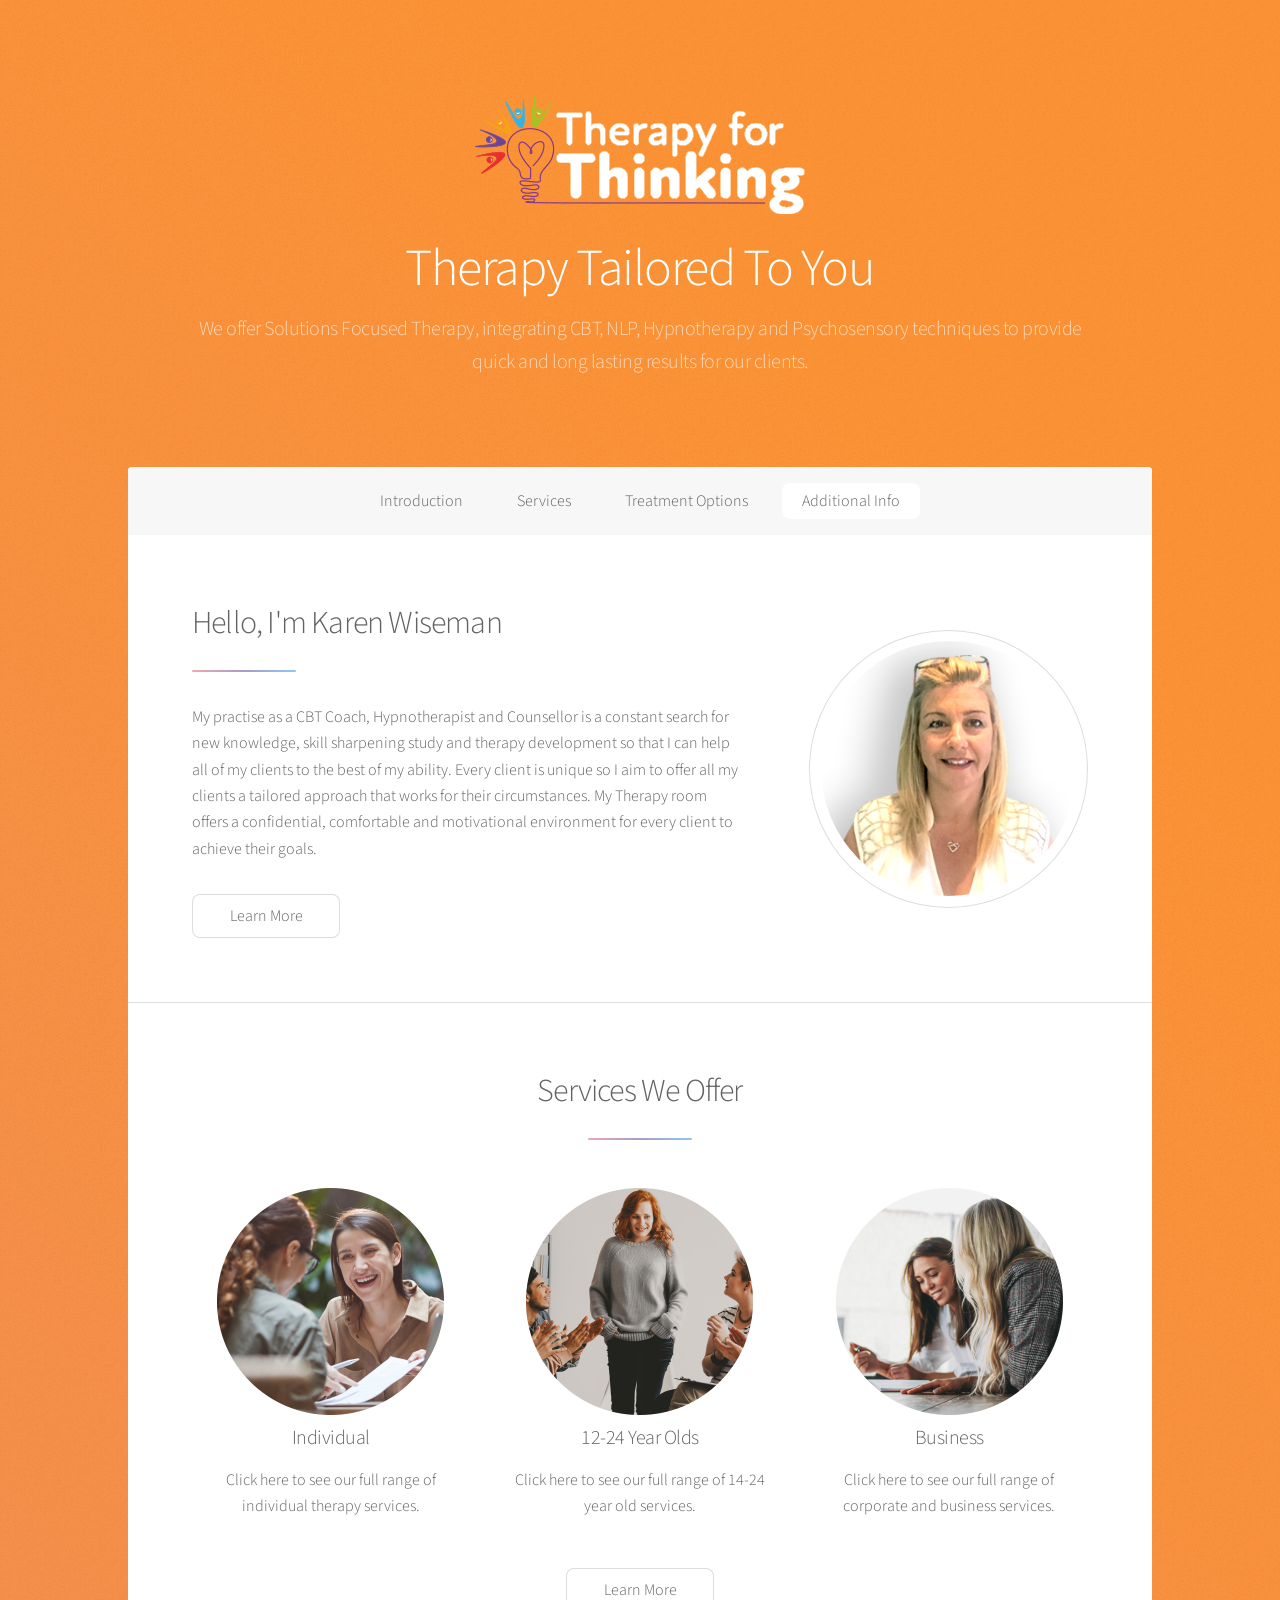
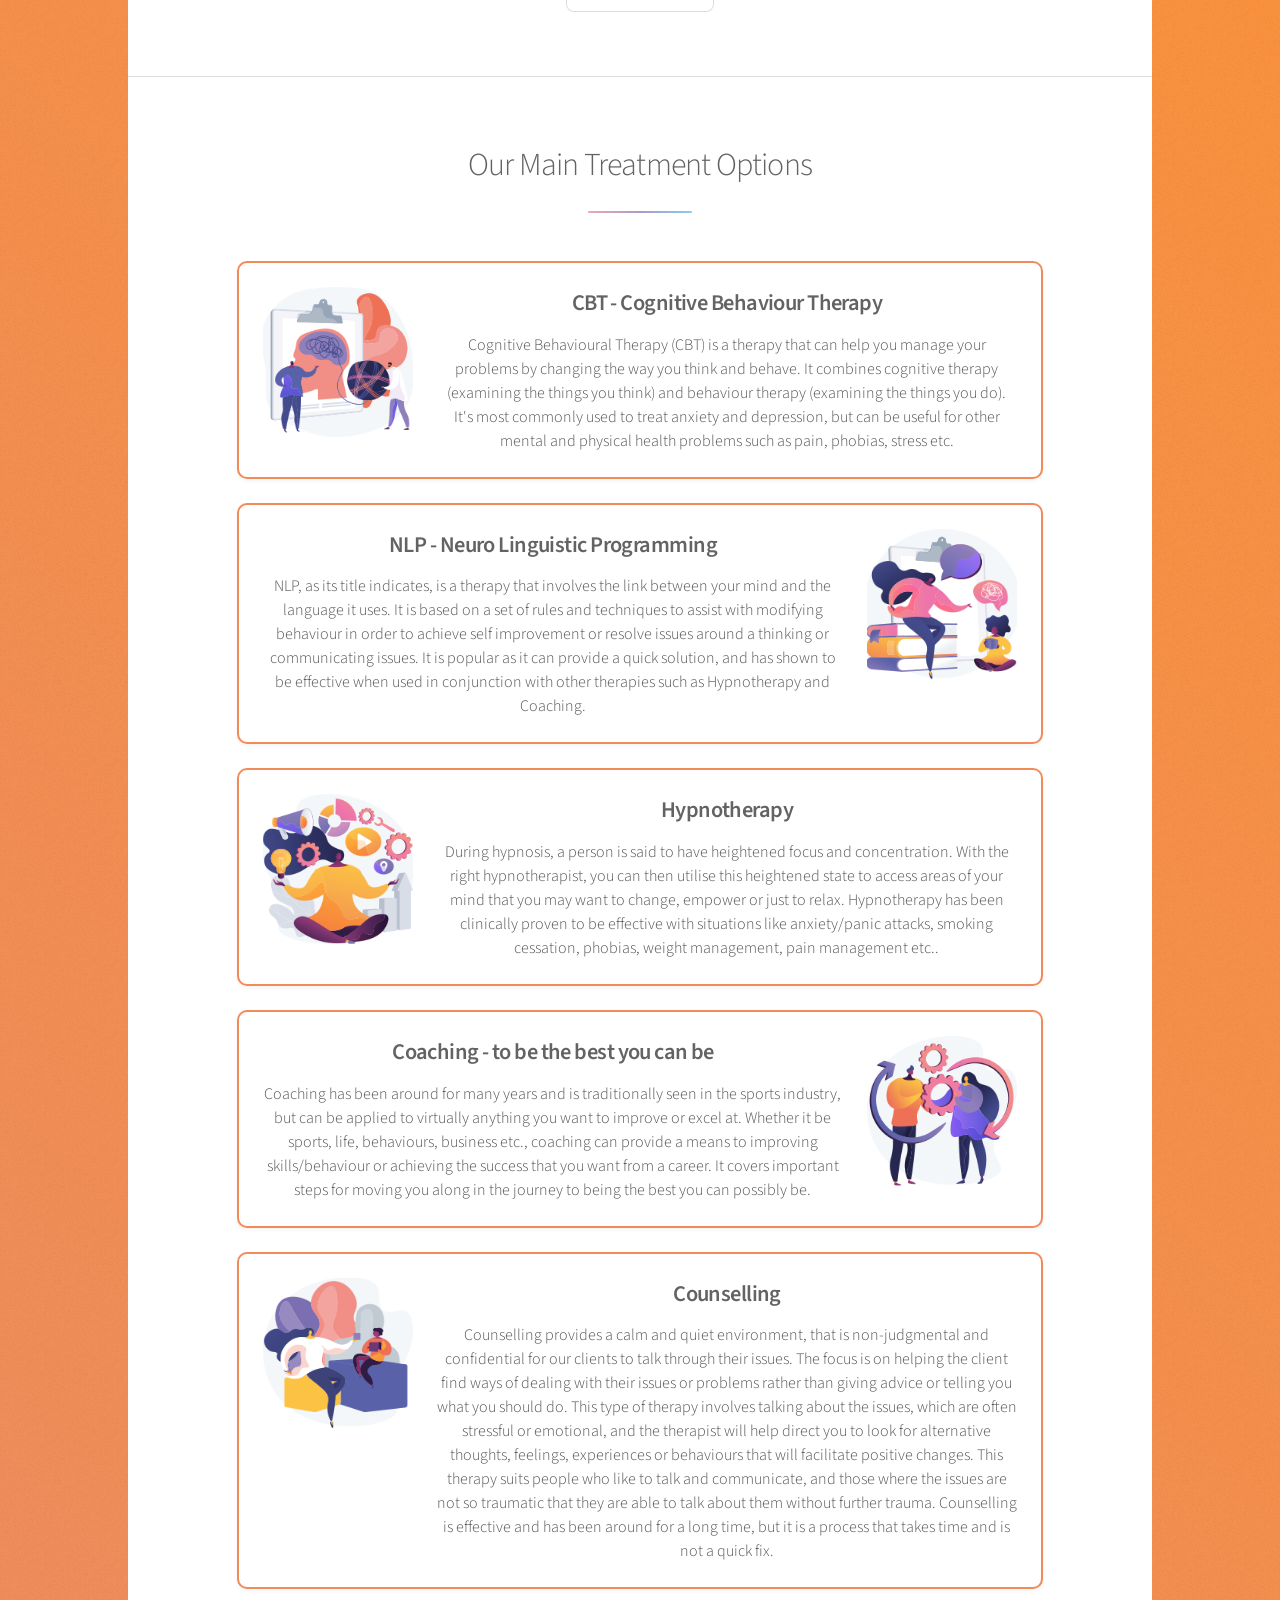
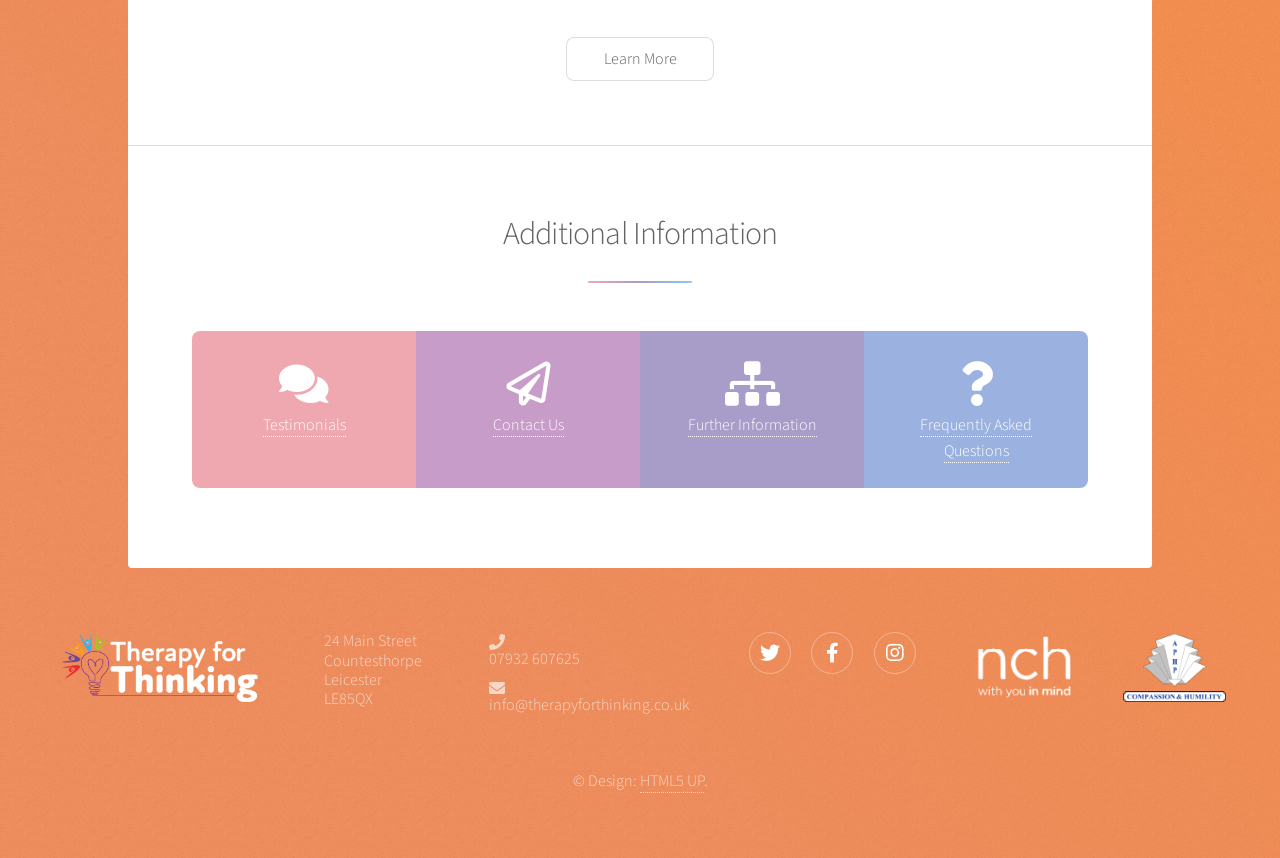
<file: index.html>
<!DOCTYPE HTML>
<!--
	Stellar by HTML5 UP
	html5up.net | @ajlkn
	Free for personal and commercial use under the CCA 3.0 license (html5up.net/license)
-->
<html>
	<head>
		<title>Therapy for Thinking</title>
		<meta charset="utf-8" />
		<meta name="viewport" content="width=device-width, initial-scale=1, user-scalable=no" />
		<link rel="stylesheet" href="assets/css/main.css" />
		<noscript><link rel="stylesheet" href="assets/css/noscript.css" /></noscript>
	</head>
	<body class="is-preload">

		<!-- Wrapper -->
			<div id="wrapper">

				<!-- Header -->
					<header id="header" class="alt">
						<span class="logo"><img src="images/logo.png" alt="" /></span>
						<h1>Therapy Tailored To You </h1>
						<p>We offer Solutions Focused Therapy, integrating CBT, NLP, Hypnotherapy and Psychosensory techniques to provide quick and long lasting results for our clients.<br />
					</header>

				<!-- Nav -->
					<nav id="nav">
						<ul>
							<li><a href="#intro" class="active">Introduction</a></li>
							<li><a href="#first">Services</a></li>
							<li><a href="#second">Treatment Options</a></li>
							<li><a href="#cta">Additional Info</a></li>
						</ul>
					</nav>

				<!-- Main -->
					<div id="main">

						<!-- Introduction -->
							<section id="intro" class="main">
								<div class="spotlight">
									<div class="content">
										<header class="major">
											<h2>Hello, I'm Karen Wiseman</h2>
										</header>
										<p>My practise as a CBT Coach, Hypnotherapist and Counsellor is a constant search for new knowledge, skill sharpening study and therapy 
										development so that I can help all of my clients to the best of my ability. Every client is unique so I aim to offer all my clients a 
										tailored approach that works for their circumstances. My Therapy room offers a confidential, comfortable and motivational environment for 
										every client to achieve their goals.</p>
										<ul class="actions">
											<li><a href="generic.html" class="button">Learn More</a></li>
										</ul>
									</div>
									<span class="image"><img src="images/karen.png" alt="" /></span>
								</div>
							</section>

						<!-- First Section -->
							<section id="first" class="main special">
								<header class="major">
									<h2>Services We Offer</h2>
								</header>
								<ul class="features">
									<li>
										<span class="image"><img src="images/IndividualIcon.png" alt="" /></span>
										<h3>Individual</h3>
										<p>Click here to see our full range of individual therapy services.</p>
									</li>
									<li>
										<span class="image"><img src="images/1224Icon.png" alt="" /></span>
										<h3>12-24 Year Olds</h3>
										<p>Click here to see our full range of 14-24 year old services.</p>
									</li>
									<li>
										<span class="image"><img src="images/BusinessIcon.png" alt="" /></span>
										<h3>Business</h3>
										<p>Click here to see our full range of corporate and business services.</p>
									</li>
								</ul>
								<footer class="major">
									<ul class="actions special">
										<li><a href="generic.html" class="button">Learn More</a></li>
									</ul>
								</footer>
							</section>

						<!-- Second Section -->
							<section id="second" class="main special">
								<header class="major">
									<h2>Our Main Treatment Options</h2>
								</header>
								<ul class="features-vertical">
								<li>
									<img src="images/CBTImage.png" alt="Feature 1">
									<div class="text">
										<h3>CBT - Cognitive Behaviour Therapy</h3>
										<p>Cognitive Behavioural Therapy (CBT) is a therapy that can help you manage your problems by changing the way you think and behave. 
										It combines cognitive therapy (examining the things you think) and behaviour therapy (examining the things you do). It's most commonly 
										used to treat anxiety and depression, but can be useful for other mental and physical health problems such as pain, phobias, stress etc.</p>
									</div>
								</li>
								<li>
									<img src="images/NLPImage.png" alt="Feature 2">
									<div class="text">
										<h3>NLP - Neuro Linguistic Programming</h3>
										<p>NLP, as its title indicates, is a therapy that involves the link between your mind and the language it uses. It is based on a set of rules 
										and techniques to assist with modifying behaviour in order to achieve self improvement or resolve issues around a thinking or communicating issues. 
										It is popular as it can provide a quick solution, and has shown to be effective when used in conjunction with other therapies such as 
										Hypnotherapy and Coaching.</p>
									</div>
								</li>
								<li>
									<img src="images/HypnotherapyImage.png" alt="Feature 3">
									<div class="text">
										<h3>Hypnotherapy</h3>
										<p>During hypnosis, a person is said to have heightened focus and concentration. With the right hypnotherapist, you can then utilise this heightened state 
										to access areas of your mind that you may want to change, empower or just to relax. Hypnotherapy has been clinically proven to be effective with situations 
										like anxiety/panic attacks, smoking cessation, phobias, weight management, pain management etc..</p>
									</div>
								</li>
								<li>
									<img src="images/CoachingImage.png" alt="Feature 4">
									<div class="text">
										<h3>Coaching - to be the best you can be</h3>
										<p>Coaching has been around for many years and is traditionally seen in the sports industry, but can be applied to virtually anything you want to improve or excel 
										at. Whether it be sports, life, behaviours, business etc., coaching can provide a means to improving skills/behaviour or achieving the success that you want from 
										a career. It covers important steps for moving you along in the journey to being the best you can possibly be.</p>
									</div>
								</li>
								<li>
									<img src="images/CouncellingImage.png" alt="Feature 5">
									<div class="text">
										<h3>Counselling</h3>
										<p>Counselling provides a calm and quiet environment, that is non-judgmental and confidential for our clients to talk through their issues. The focus is on helping 
										the client find ways of dealing with their issues or problems rather than giving advice or telling you what you should do. This type of therapy involves talking about 
										the issues, which are often stressful or emotional, and the therapist will help direct you to look for alternative thoughts, feelings, experiences or behaviours that 
										will facilitate positive changes. This therapy suits people who like to talk and communicate, and those where the issues are not so traumatic that they are able to 
										talk about them without further trauma. Counselling is effective and has been around for a long time, but it is a process that takes time and is not a quick fix.</p>
									</div>
								</li>
							</ul>
								<footer class="major">
									<ul class="actions special">
										<li><a href="generic.html" class="button">Learn More</a></li>
									</ul>
								</footer>
							</section>

							<!-- Second Section -->
							<section id="cta" class="main special">
								<header class="major">
									<h2>Additional Information</h2>
								</header>
								<ul class="statistics">
									<li class="style1">
										<span class="icon solid fa-comments"></span><br>
										<a href="testimonials.html">Testimonials</a>
									</li>
									<li class="style2">
										<span class="icon fa-paper-plane"></span><br>
										<a href="generic.html">Contact Us</a>
									</li>
									<li class="style3">
										<span class="icon solid fa-sitemap"></span><br>
										<a href="generic.html">Further Information</a>
									</li>
									<li class="style4">
										<span class="icon solid fa-question"></span><br>
										<a href="FAQs.html">Frequently Asked Questions</a>
									</li>
								</ul>
								<footer class="major">
								</footer>
							</section>

					</div>

				<!-- Footer -->
					<footer id="footer">
					
						<ul class="footer-info">
							<li><img src="images/logo.png" alt="" style="height: 70px; width: auto;"/></li>
							<li>
								<ul style="list-style-type: none; padding: 0; margin: 0; text-align: left;">
									<li>24 Main Street</li>
									<li>Countesthorpe</li>
									<li>Leicester</li>
									<li>LE85QX</li>
								</ul>
							</li>
							<li>
								<ul class="footer-contact">
									<li><i class="fas fa-phone"></i>07932 607625</li>
									<li><i class="fas fa-envelope"></i>info@therapyforthinking.co.uk</li>
								</ul>
							</li>
							<li>
								<ul class="icons" style="list-style-type: none; padding: 0; margin: 0; display: flex; gap: 10px;">
									<li><a href="#" class="icon brands fa-twitter alt"><span class="label">Twitter</span></a></li>
									<li><a href="#" class="icon brands fa-facebook-f alt"><span class="label">Facebook</span></a></li>
									<li><a href="#" class="icon brands fa-instagram alt"><span class="label">Instagram</span></a></li>
								</ul>
							</li>
							<ul class="footer-images">
								<li><img src="images/nch.png" alt="" style="height: 70px; width: auto;"/></li>
								<li><img src="images/aphp.png" alt="" style="height: 70px; width: auto;"/></li>
							</ul>
						</ul>
						<p class="copyright">&copy; Design: <a href="https://html5up.net">HTML5 UP</a>.</p>
					</footer>

			</div>

		<!-- Scripts -->
			<script src="assets/js/jquery.min.js"></script>
			<script src="assets/js/jquery.scrollex.min.js"></script>
			<script src="assets/js/jquery.scrolly.min.js"></script>
			<script src="assets/js/browser.min.js"></script>
			<script src="assets/js/breakpoints.min.js"></script>
			<script src="assets/js/util.js"></script>
			<script src="assets/js/main.js"></script>

	</body>
</html>
</file>
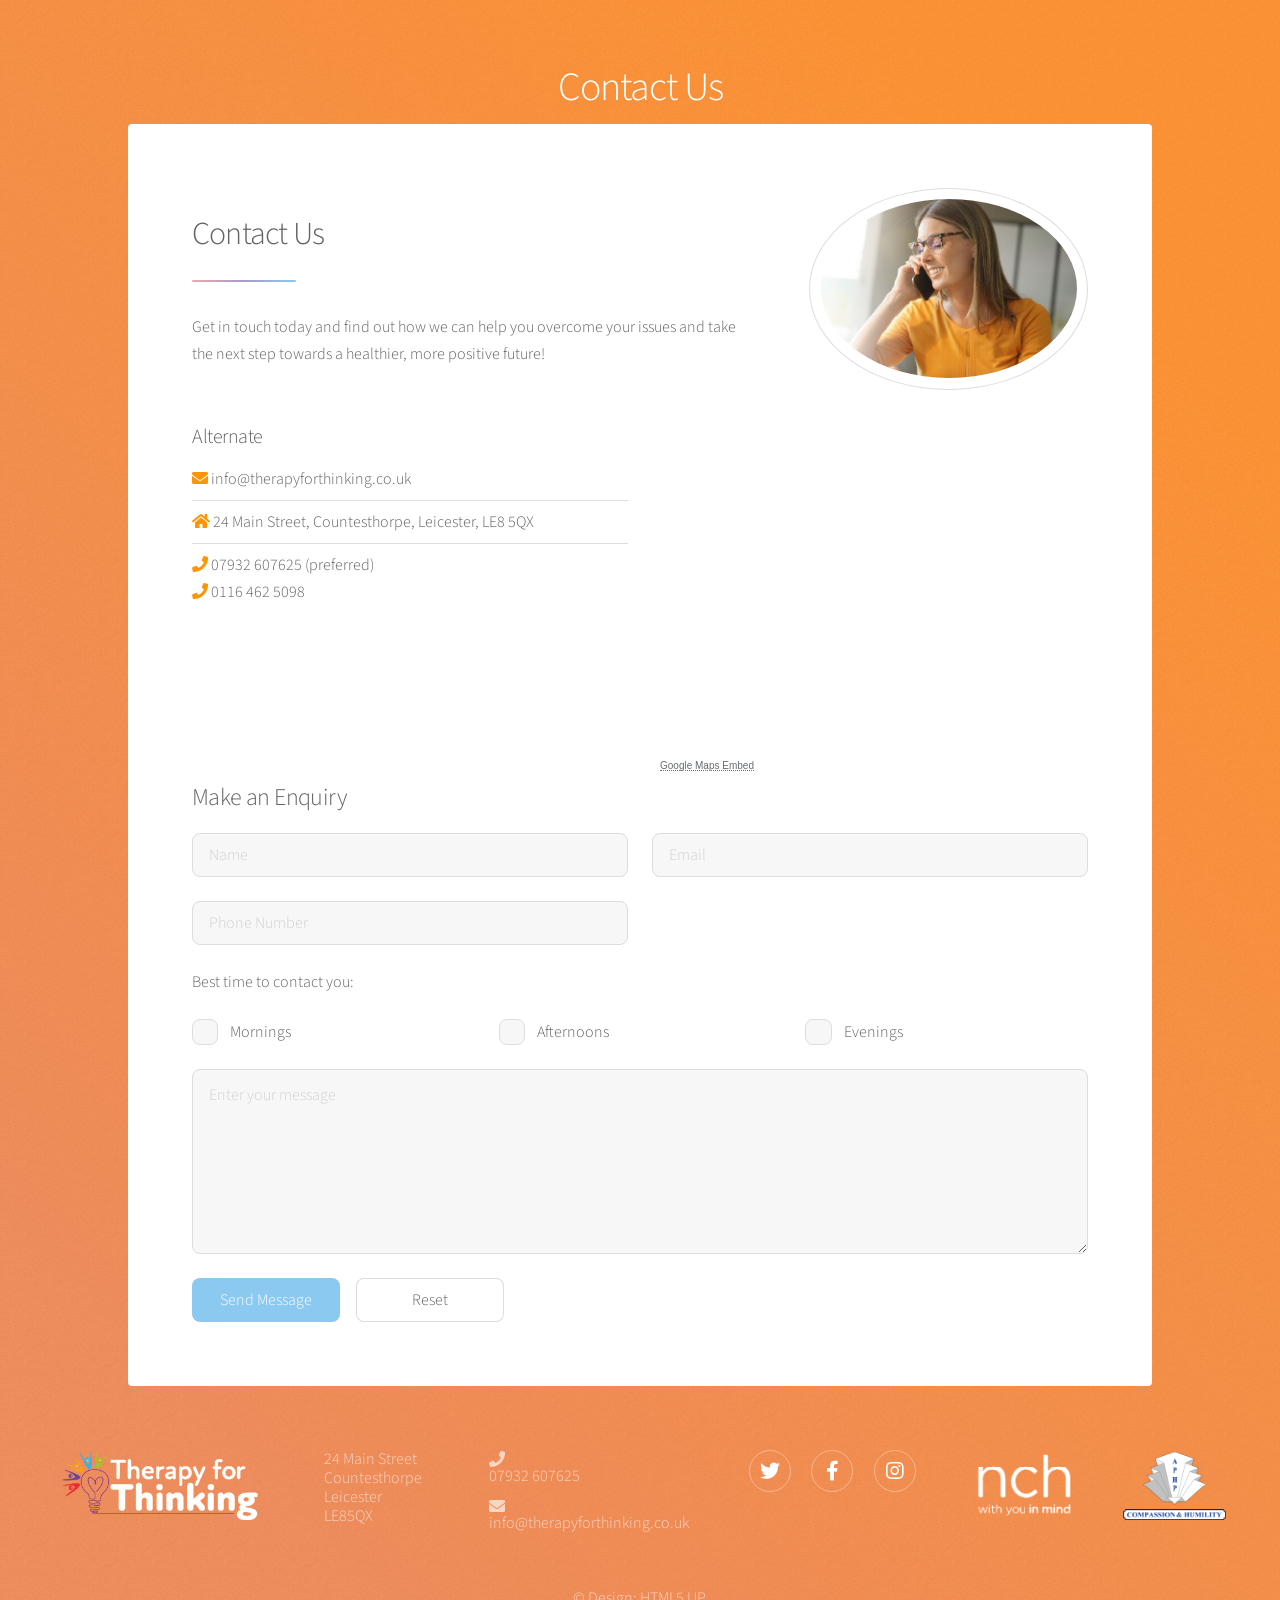
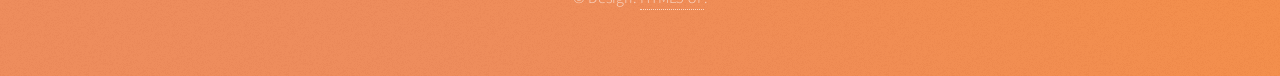
<file: Contact.html>
<!DOCTYPE HTML>
<!--
	Stellar by HTML5 UP
	html5up.net | @ajlkn
	Free for personal and commercial use under the CCA 3.0 license (html5up.net/license)
-->
<html>
	<head>
		<title>Contact Us</title>
		<meta charset="utf-8" />
		<meta name="viewport" content="width=device-width, initial-scale=1, user-scalable=no" />
		<link rel="stylesheet" href="assets/css/main.css" />
		<noscript><link rel="stylesheet" href="assets/css/noscript.css" /></noscript>
	</head>
	<body class="is-preload">

		<!-- Wrapper -->
			<div id="wrapper">

				<!-- Header -->
					<header id="header">
						<h1>Contact Us</h1>
					</header>

				<!-- Main -->
					<div id="main">

						<!-- Content -->
							<section id="intro" class="main">
								<div class="spotlight">
									<div class="content">
										<header class="major">
											<h2>Contact Us</h2>
										</header>
										<p>Get in touch today and find out how we can help you overcome your issues and take the next step towards a healthier, more positive future!</p>
									</div>
									<span class="image"><img src="images/Contact.jpg" alt="" /></span>
								</div>

								<div class="row">
									<!-- Left Side: Contact Information -->
									<div class="col-6 col-12-medium">
									<h3>Alternate</h3>
									<ul class="alt">
										<li><i class="fas fa-envelope" style="color: #ff9404;"></i> info@therapyforthinking.co.uk</li>
										<li><i class="fas fa-home" style="color: #ff9404;"></i> 24 Main Street, Countesthorpe, Leicester, LE8 5QX</li>
										<li>
										<i class="fas fa-phone" style="color: #ff9404;"></i> 07932 607625 (preferred)<br>
										<i class="fas fa-phone" style="color: #ff9404;"></i> 0116 462 5098
										</li>
									</ul>
								</div>

							  <!-- Right Side: Google Map -->
							  <div class="col-6 col-12-medium">
								<div style="position:relative;display:inline-block;width:100%;">
								  <iframe 
									width="100%" 
									height="350" 
									src="https://www.google.com/maps?q=therapy+for+thinking&amp;z=16&amp;t=m&amp;hl=en&amp;output=embed" 
									style="border:0;display:block;width:100%;" 
									allowfullscreen 
									loading="lazy" 
									referrerpolicy="no-referrer-when-downgrade" 
									title="Google Map of therapy for thinking">
								  </iframe>
								  <a href="https://sites.google.com/view/embed-maps/" style="position:absolute;left:8px;bottom:1px;z-index:999;height:10px;line-height:10px;font-family:Roboto,Arial,sans-serif;font-size:10px;font-weight:400;color:#5f6368;text-decoration:none;white-space:nowrap;opacity:.95;text-shadow:0 1px 1px rgba(255,255,255,.95);cursor:pointer;">Google Maps Embed</a>
								</div>
							  </div>
							</div>


							<section>
										<h2>Make an Enquiry</h2>
										<form method="post" action="#">
											<div class="row gtr-uniform">
												<div class="col-6 col-12-xsmall">
													<input type="text" name="demo-name" id="demo-name" value="" placeholder="Name" />
												</div>
												<div class="col-6 col-12-xsmall">
													<input type="email" name="demo-email" id="demo-email" value="" placeholder="Email" />
												</div>
												<div class="col-6 col-12-xsmall">
													<input type="email" name="demo-email" id="demo-email" value="" placeholder="Phone Number" />
												</div>
												<div class="col-6 col-12-xsmall">
												</div>
												<div class="col-6 col-12-xsmall">
												<p>Best time to contact you:</p>
												</div>
												<div class="col-6 col-12-xsmall">
												</div>
												<div class="col-4 col-12-small">
													<input type="checkbox" id="demo-priority-low" name="demo-priority">
													<label for="demo-priority-low">Mornings</label>
												</div>
												<div class="col-4 col-12-small">
													<input type="checkbox" id="demo-priority-normal" name="demo-priority">
													<label for="demo-priority-normal">Afternoons</label>
												</div>
												<div class="col-4 col-12-small">
													<input type="checkbox" id="demo-priority-high" name="demo-priority">
													<label for="demo-priority-high">Evenings</label>
												</div>
												<div class="col-12">
													<textarea name="demo-message" id="demo-message" placeholder="Enter your message" rows="6"></textarea>
												</div>
												<div class="col-12">
													<ul class="actions">
														<li><input type="submit" value="Send Message" class="primary" /></li>
														<li><input type="reset" value="Reset" /></li>
													</ul>
												</div>
											</div>
										</form>
									</section>



							</section>
					</div>

				<!-- Footer -->
					<footer id="footer">
					
						<ul class="footer-info">
							<li><img src="images/logo.png" alt="" style="height: 70px; width: auto;"/></li>
							<li>
								<ul style="list-style-type: none; padding: 0; margin: 0; text-align: left;">
									<li>24 Main Street</li>
									<li>Countesthorpe</li>
									<li>Leicester</li>
									<li>LE85QX</li>
								</ul>
							</li>
							<li>
								<ul class="footer-contact">
									<li><i class="fas fa-phone"></i>07932 607625</li>
									<li><i class="fas fa-envelope"></i>info@therapyforthinking.co.uk</li>
								</ul>
							</li>
							<li>
								<ul class="icons" style="list-style-type: none; padding: 0; margin: 0; display: flex; gap: 10px;">
									<li><a href="#" class="icon brands fa-twitter alt"><span class="label">Twitter</span></a></li>
									<li><a href="#" class="icon brands fa-facebook-f alt"><span class="label">Facebook</span></a></li>
									<li><a href="#" class="icon brands fa-instagram alt"><span class="label">Instagram</span></a></li>
								</ul>
							</li>
							<ul class="footer-images">
								<li><img src="images/nch.png" alt="" style="height: 70px; width: auto;"/></li>
								<li><img src="images/aphp.png" alt="" style="height: 70px; width: auto;"/></li>
							</ul>
						</ul>
						<p class="copyright">&copy; Design: <a href="https://html5up.net">HTML5 UP</a>.</p>
					</footer>

			</div>

		<!-- Scripts -->
			<script src="assets/js/jquery.min.js"></script>
			<script src="assets/js/jquery.scrollex.min.js"></script>
			<script src="assets/js/jquery.scrolly.min.js"></script>
			<script src="assets/js/browser.min.js"></script>
			<script src="assets/js/breakpoints.min.js"></script>
			<script src="assets/js/util.js"></script>
			<script src="assets/js/main.js"></script>

	</body>
</html>
</file>
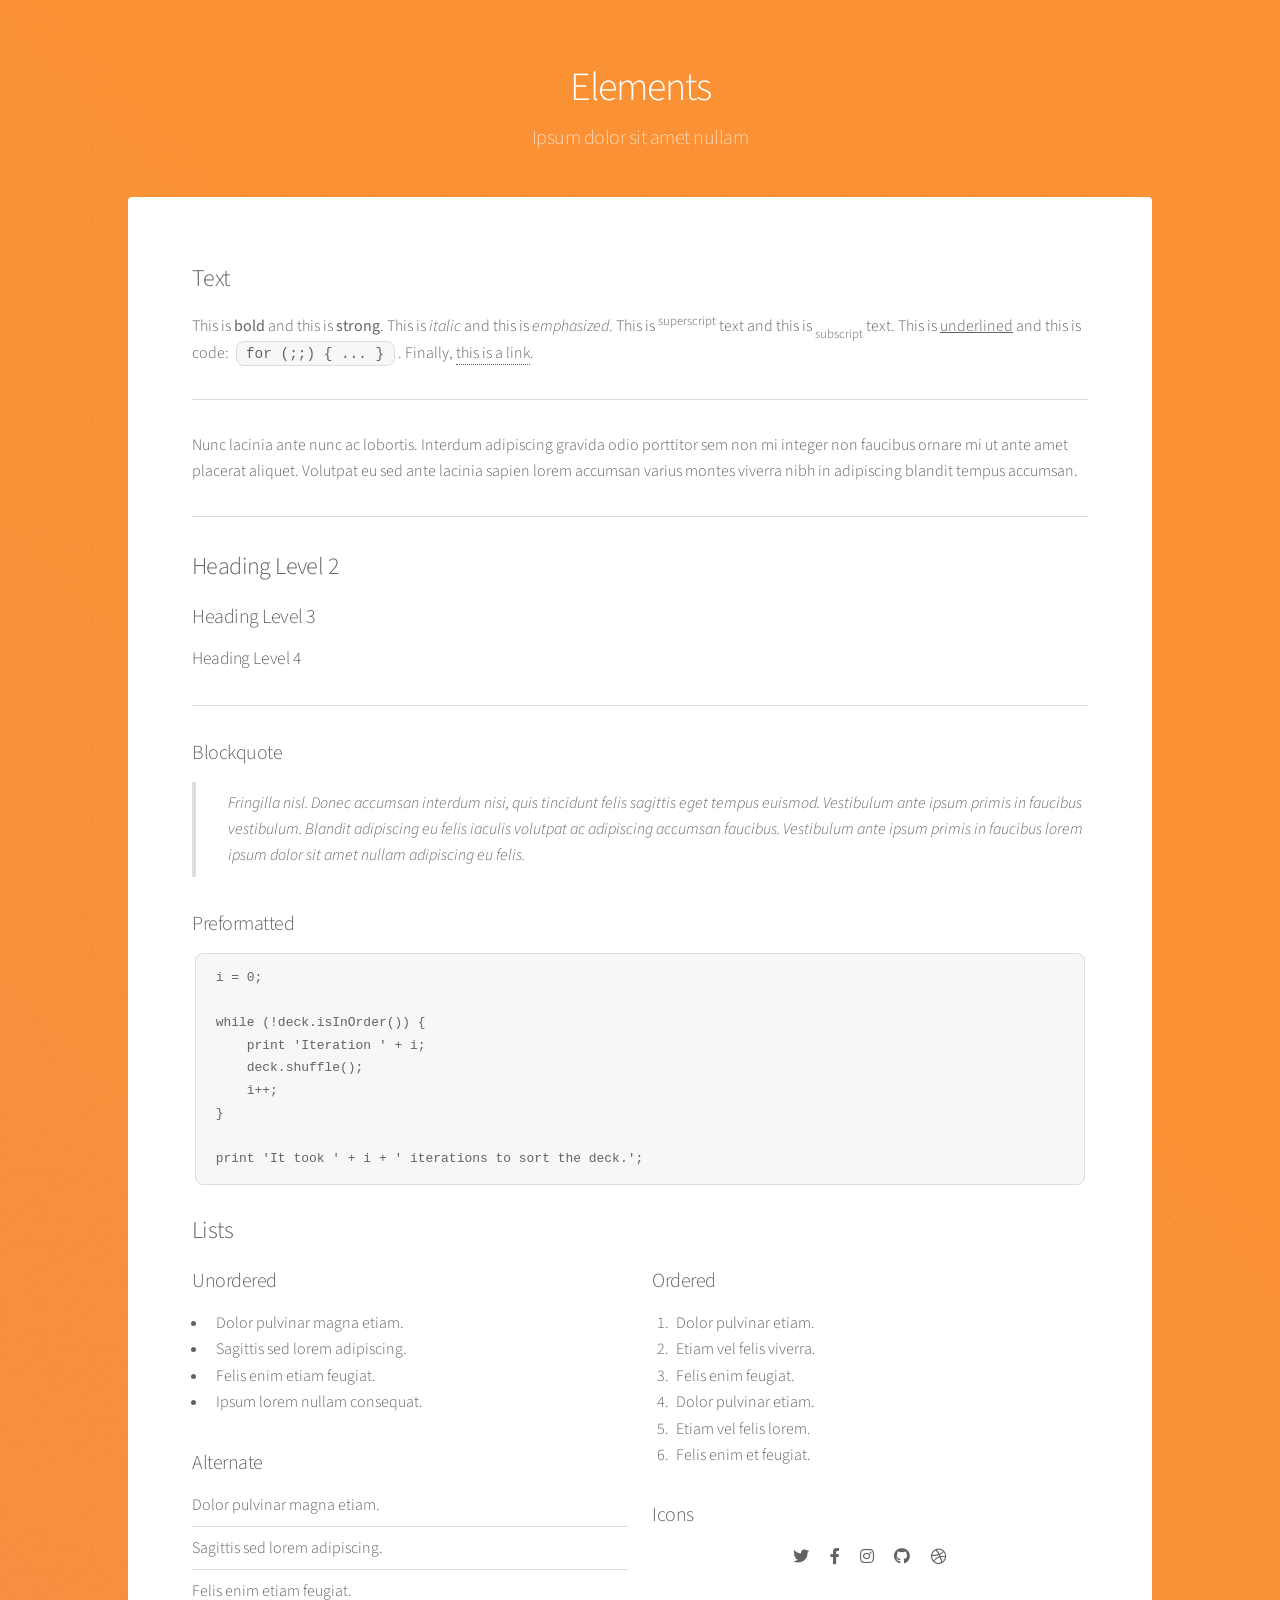
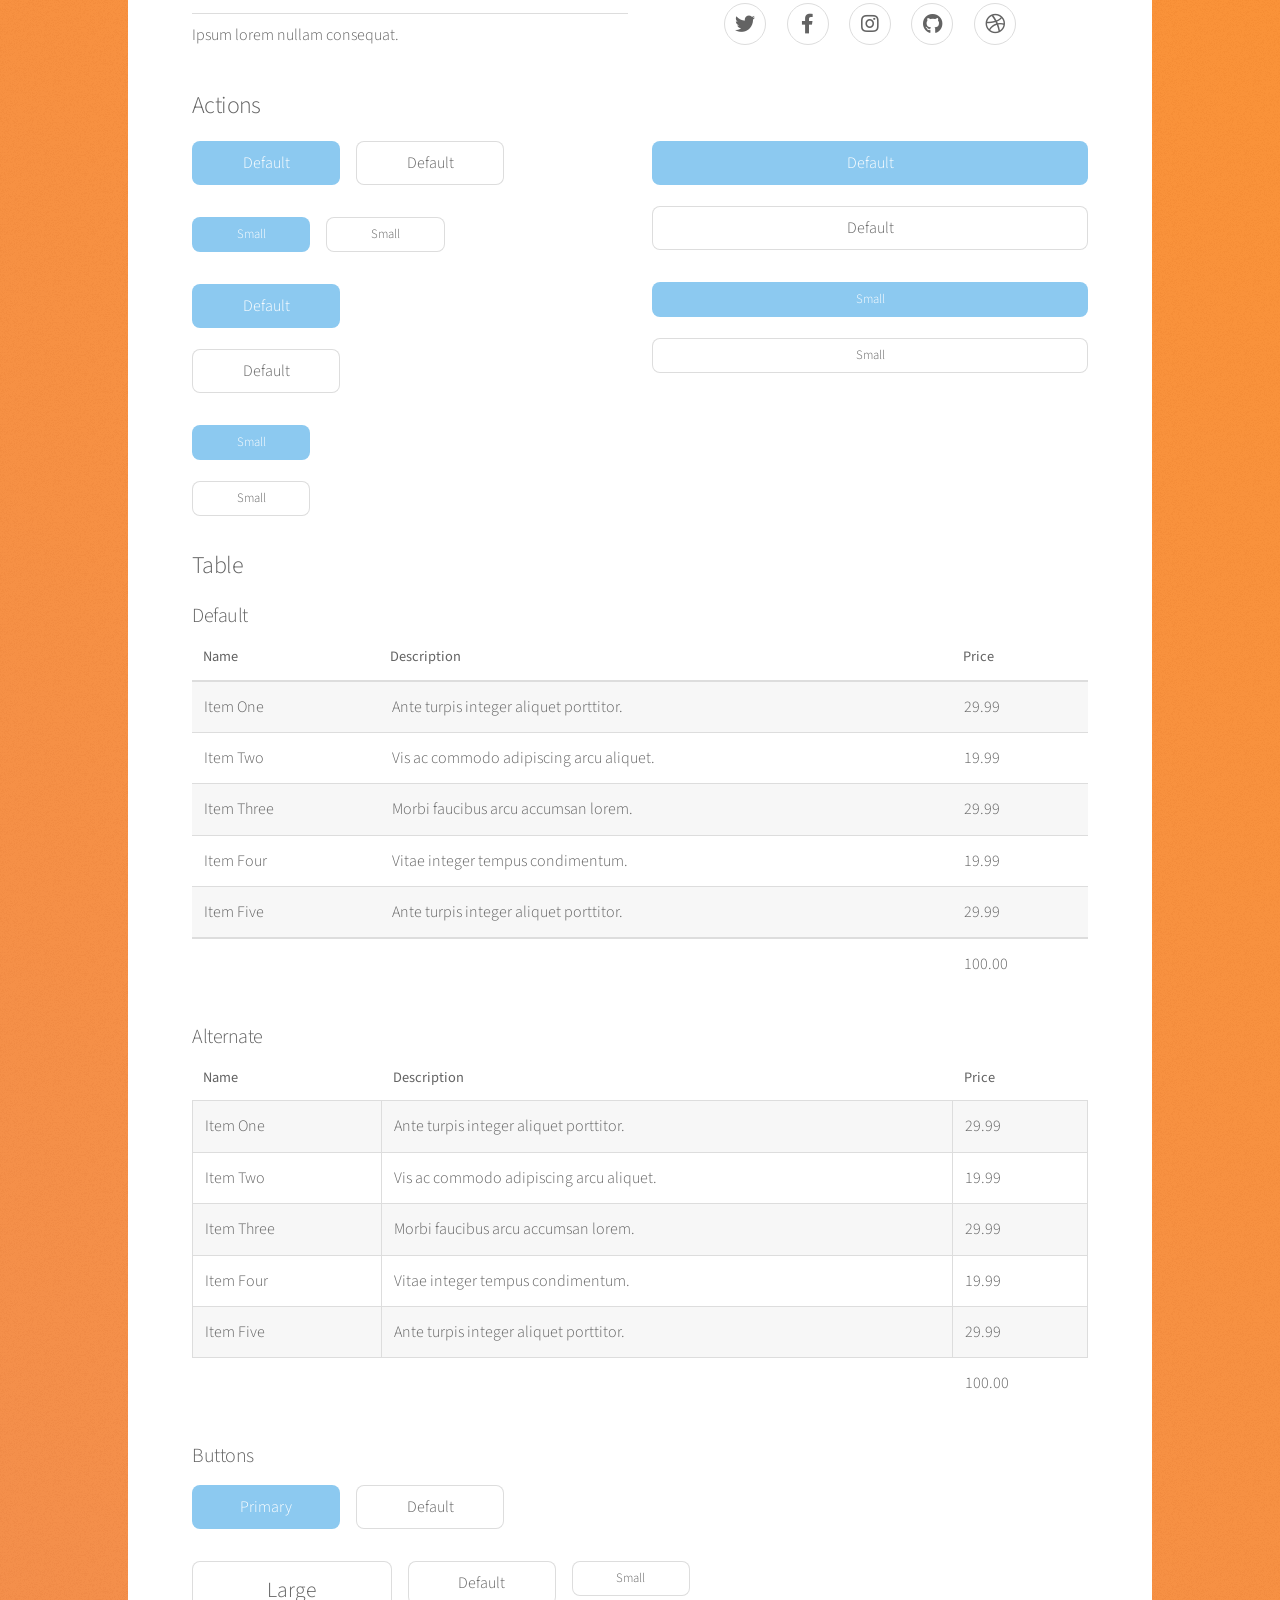
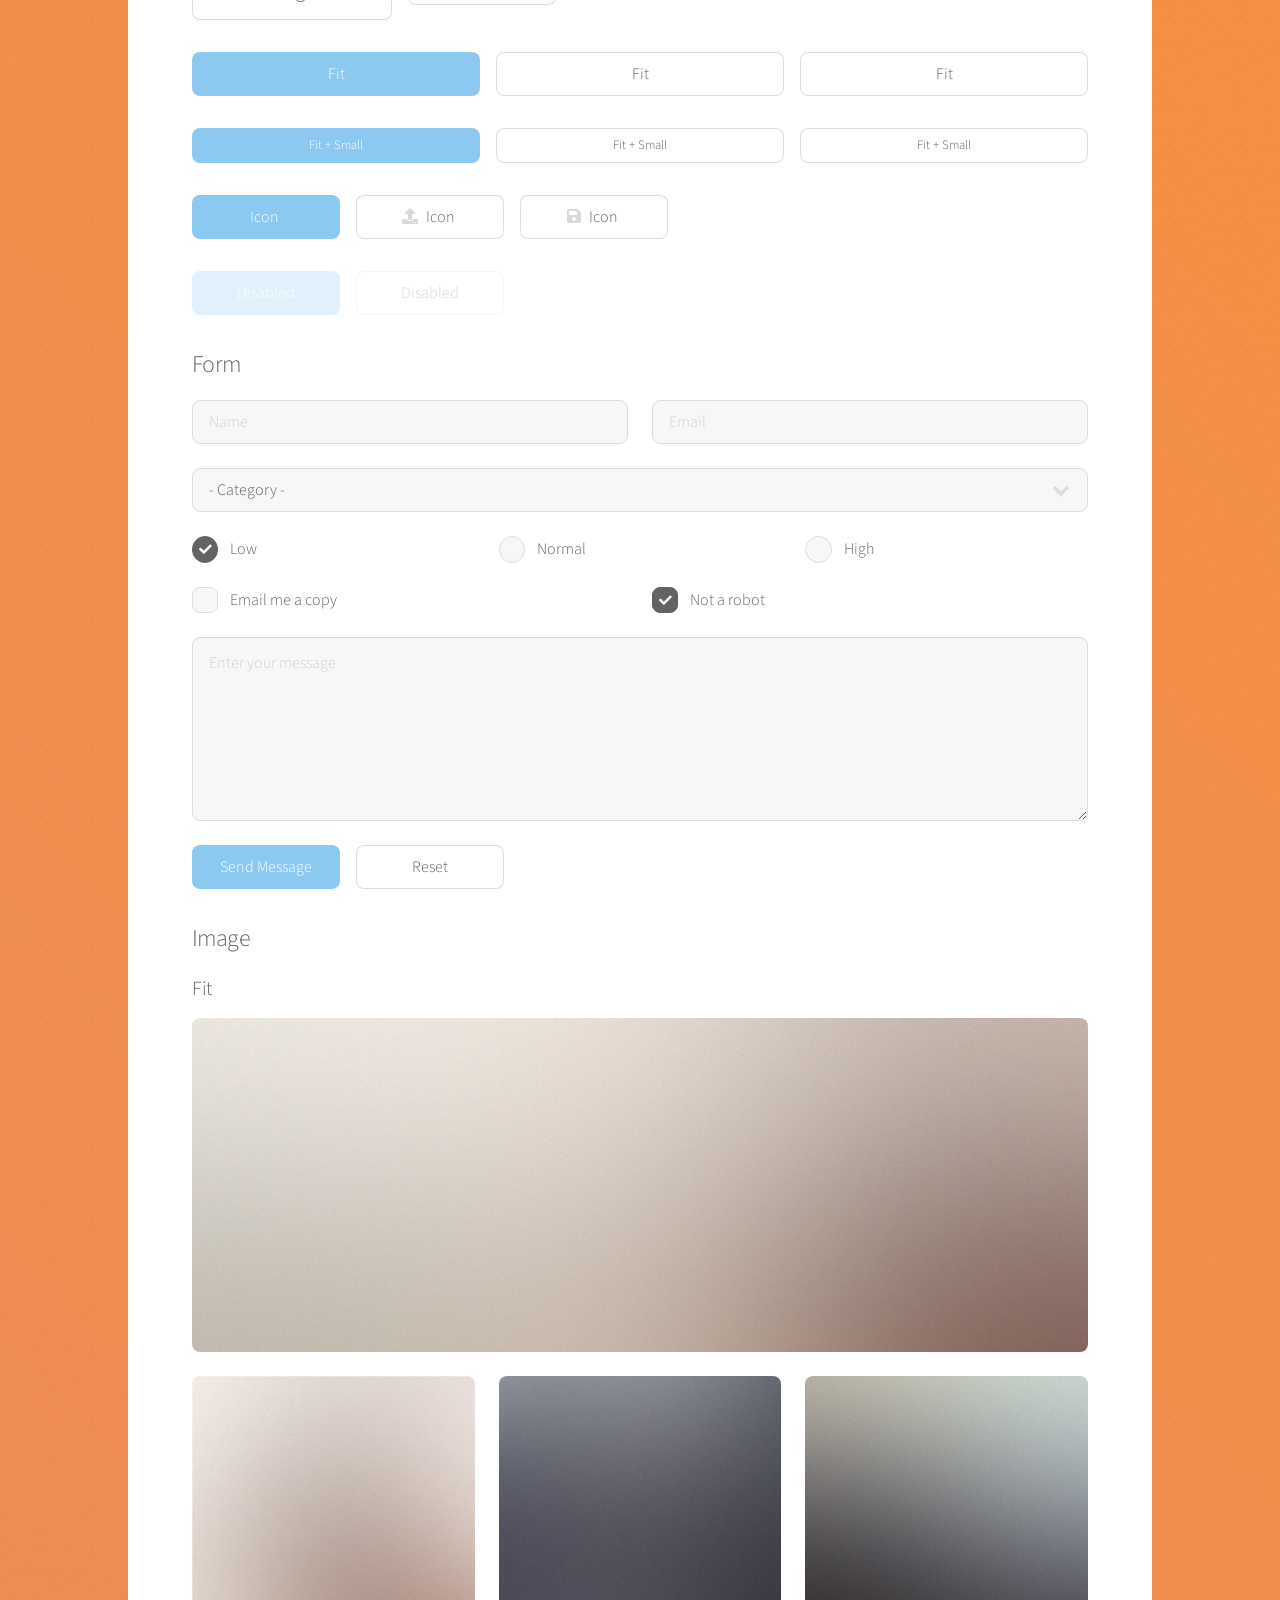
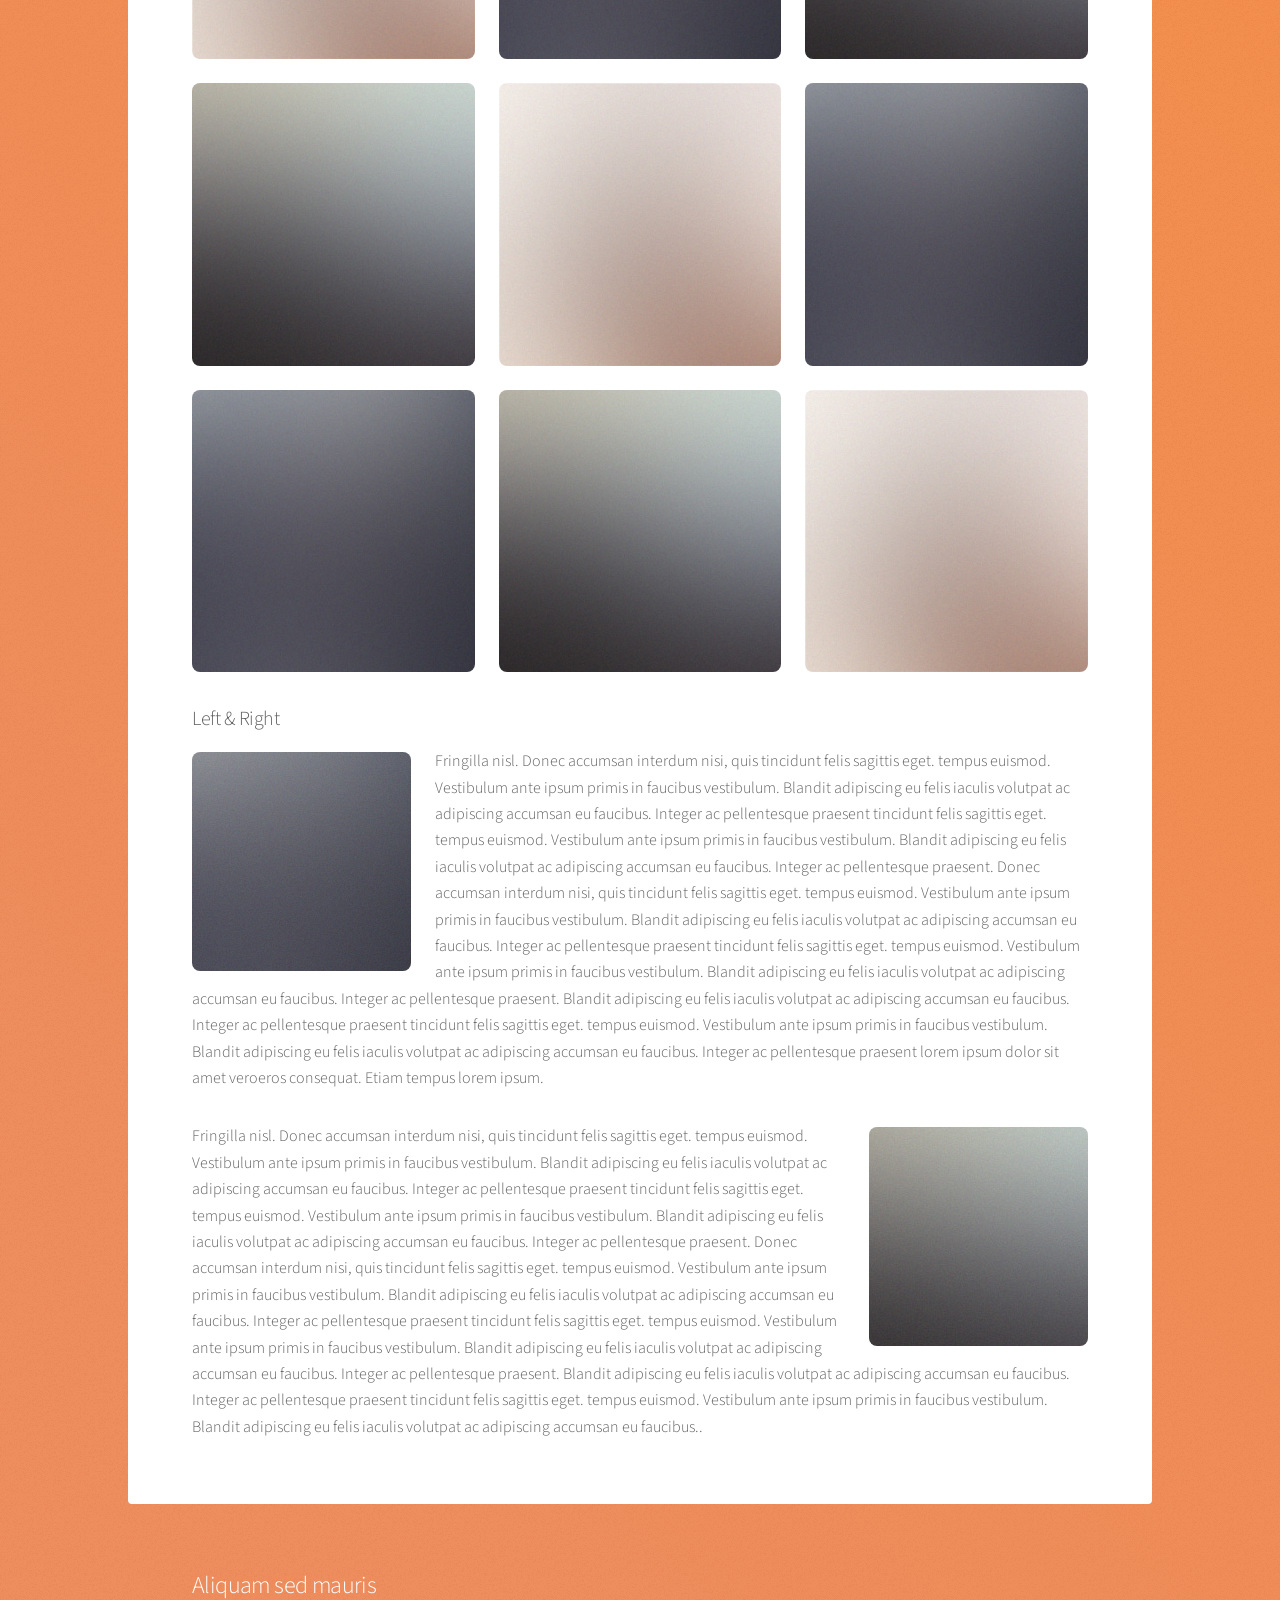
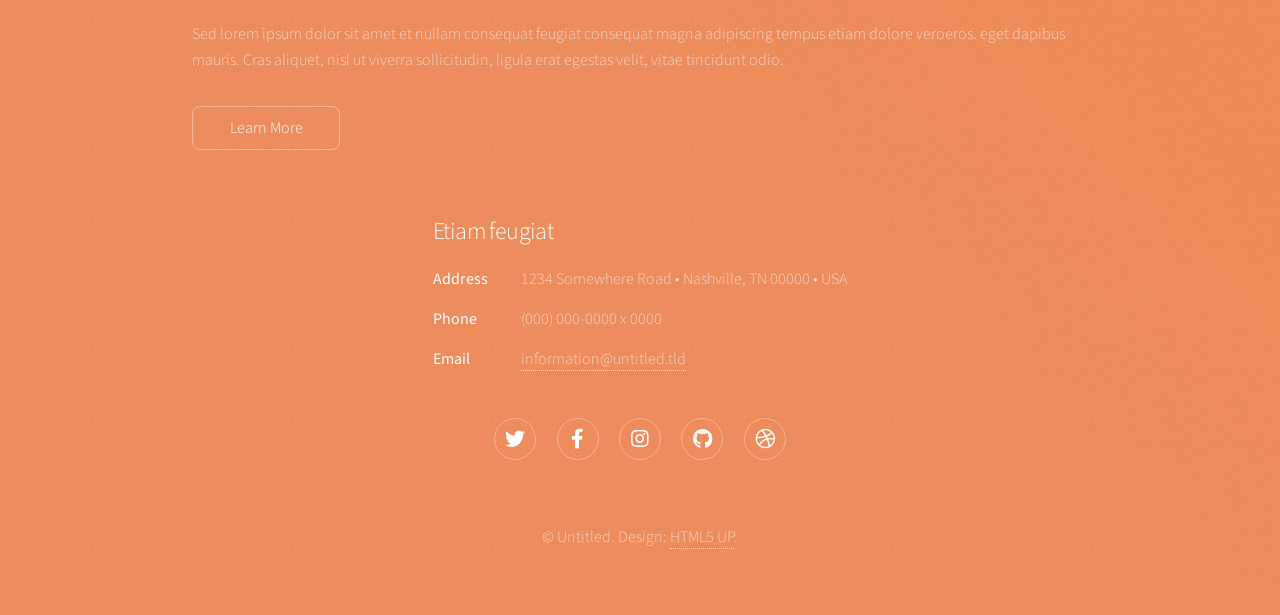
<file: elements.html>
<!DOCTYPE HTML>
<!--
	Stellar by HTML5 UP
	html5up.net | @ajlkn
	Free for personal and commercial use under the CCA 3.0 license (html5up.net/license)
-->
<html>
	<head>
		<title>Elements - Stellar by HTML5 UP</title>
		<meta charset="utf-8" />
		<meta name="viewport" content="width=device-width, initial-scale=1, user-scalable=no" />
		<link rel="stylesheet" href="assets/css/main.css" />
		<noscript><link rel="stylesheet" href="assets/css/noscript.css" /></noscript>
	</head>
	<body class="is-preload">

		<!-- Wrapper -->
			<div id="wrapper">

				<!-- Header -->
					<header id="header">
						<h1>Elements</h1>
						<p>Ipsum dolor sit amet nullam</p>
					</header>

				<!-- Main -->
					<div id="main">

						<!-- Content -->
							<section id="content" class="main">

								<!-- Text -->
									<section>
										<h2>Text</h2>
										<p>This is <b>bold</b> and this is <strong>strong</strong>. This is <i>italic</i> and this is <em>emphasized</em>.
										This is <sup>superscript</sup> text and this is <sub>subscript</sub> text.
										This is <u>underlined</u> and this is code: <code>for (;;) { ... }</code>. Finally, <a href="#">this is a link</a>.</p>
										<hr />
										<p>Nunc lacinia ante nunc ac lobortis. Interdum adipiscing gravida odio porttitor sem non mi integer non faucibus ornare mi ut ante amet placerat aliquet. Volutpat eu sed ante lacinia sapien lorem accumsan varius montes viverra nibh in adipiscing blandit tempus accumsan.</p>
										<hr />
										<h2>Heading Level 2</h2>
										<h3>Heading Level 3</h3>
										<h4>Heading Level 4</h4>
										<hr />
										<h3>Blockquote</h3>
										<blockquote>Fringilla nisl. Donec accumsan interdum nisi, quis tincidunt felis sagittis eget tempus euismod. Vestibulum ante ipsum primis in faucibus vestibulum. Blandit adipiscing eu felis iaculis volutpat ac adipiscing accumsan faucibus. Vestibulum ante ipsum primis in faucibus lorem ipsum dolor sit amet nullam adipiscing eu felis.</blockquote>
										<h3>Preformatted</h3>
										<pre><code>i = 0;

while (!deck.isInOrder()) {
    print 'Iteration ' + i;
    deck.shuffle();
    i++;
}

print 'It took ' + i + ' iterations to sort the deck.';</code></pre>
									</section>

								<!-- Lists -->
									<section>
										<h2>Lists</h2>
										<div class="row">
											<div class="col-6 col-12-medium">
												<h3>Unordered</h3>
												<ul>
													<li>Dolor pulvinar magna etiam.</li>
													<li>Sagittis sed lorem adipiscing.</li>
													<li>Felis enim etiam feugiat.</li>
													<li>Ipsum lorem nullam consequat.</li>
												</ul>
												<h3>Alternate</h3>
												<ul class="alt">
													<li>Dolor pulvinar magna etiam.</li>
													<li>Sagittis sed lorem adipiscing.</li>
													<li>Felis enim etiam feugiat.</li>
													<li>Ipsum lorem nullam consequat.</li>
												</ul>
											</div>
											<div class="col-6 col-12-medium">
												<h3>Ordered</h3>
												<ol>
													<li>Dolor pulvinar etiam.</li>
													<li>Etiam vel felis viverra.</li>
													<li>Felis enim feugiat.</li>
													<li>Dolor pulvinar etiam.</li>
													<li>Etiam vel felis lorem.</li>
													<li>Felis enim et feugiat.</li>
												</ol>
												<h3>Icons</h3>
												<ul class="icons">
													<li><a href="#" class="icon brands fa-twitter"><span class="label">Twitter</span></a></li>
													<li><a href="#" class="icon brands fa-facebook-f"><span class="label">Facebook</span></a></li>
													<li><a href="#" class="icon brands fa-instagram"><span class="label">Instagram</span></a></li>
													<li><a href="#" class="icon brands fa-github"><span class="label">GitHub</span></a></li>
													<li><a href="#" class="icon brands fa-dribbble"><span class="label">Dribbble</span></a></li>
												</ul>
												<ul class="icons">
													<li><a href="#" class="icon brands alt fa-twitter"><span class="label">Twitter</span></a></li>
													<li><a href="#" class="icon brands alt fa-facebook-f"><span class="label">Facebook</span></a></li>
													<li><a href="#" class="icon brands alt fa-instagram"><span class="label">Instagram</span></a></li>
													<li><a href="#" class="icon brands alt fa-github"><span class="label">GitHub</span></a></li>
													<li><a href="#" class="icon brands alt fa-dribbble"><span class="label">Dribbble</span></a></li>
												</ul>
											</div>
										</div>
										<h2>Actions</h2>
										<div class="row">
											<div class="col-6 col-12-medium">
												<ul class="actions">
													<li><a href="#" class="button primary">Default</a></li>
													<li><a href="#" class="button">Default</a></li>
												</ul>
												<ul class="actions small">
													<li><a href="#" class="button primary small">Small</a></li>
													<li><a href="#" class="button small">Small</a></li>
												</ul>
												<ul class="actions stacked">
													<li><a href="#" class="button primary">Default</a></li>
													<li><a href="#" class="button">Default</a></li>
												</ul>
												<ul class="actions stacked">
													<li><a href="#" class="button primary small">Small</a></li>
													<li><a href="#" class="button small">Small</a></li>
												</ul>
											</div>
											<div class="col-6 col-12-medium">
												<ul class="actions stacked">
													<li><a href="#" class="button primary fit">Default</a></li>
													<li><a href="#" class="button fit">Default</a></li>
												</ul>
												<ul class="actions stacked">
													<li><a href="#" class="button primary small fit">Small</a></li>
													<li><a href="#" class="button small fit">Small</a></li>
												</ul>
											</div>
										</div>
									</section>

								<!-- Table -->
									<section>
										<h2>Table</h2>
										<h3>Default</h3>
										<div class="table-wrapper">
											<table>
												<thead>
													<tr>
														<th>Name</th>
														<th>Description</th>
														<th>Price</th>
													</tr>
												</thead>
												<tbody>
													<tr>
														<td>Item One</td>
														<td>Ante turpis integer aliquet porttitor.</td>
														<td>29.99</td>
													</tr>
													<tr>
														<td>Item Two</td>
														<td>Vis ac commodo adipiscing arcu aliquet.</td>
														<td>19.99</td>
													</tr>
													<tr>
														<td>Item Three</td>
														<td> Morbi faucibus arcu accumsan lorem.</td>
														<td>29.99</td>
													</tr>
													<tr>
														<td>Item Four</td>
														<td>Vitae integer tempus condimentum.</td>
														<td>19.99</td>
													</tr>
													<tr>
														<td>Item Five</td>
														<td>Ante turpis integer aliquet porttitor.</td>
														<td>29.99</td>
													</tr>
												</tbody>
												<tfoot>
													<tr>
														<td colspan="2"></td>
														<td>100.00</td>
													</tr>
												</tfoot>
											</table>
										</div>

										<h3>Alternate</h3>
										<div class="table-wrapper">
											<table class="alt">
												<thead>
													<tr>
														<th>Name</th>
														<th>Description</th>
														<th>Price</th>
													</tr>
												</thead>
												<tbody>
													<tr>
														<td>Item One</td>
														<td>Ante turpis integer aliquet porttitor.</td>
														<td>29.99</td>
													</tr>
													<tr>
														<td>Item Two</td>
														<td>Vis ac commodo adipiscing arcu aliquet.</td>
														<td>19.99</td>
													</tr>
													<tr>
														<td>Item Three</td>
														<td> Morbi faucibus arcu accumsan lorem.</td>
														<td>29.99</td>
													</tr>
													<tr>
														<td>Item Four</td>
														<td>Vitae integer tempus condimentum.</td>
														<td>19.99</td>
													</tr>
													<tr>
														<td>Item Five</td>
														<td>Ante turpis integer aliquet porttitor.</td>
														<td>29.99</td>
													</tr>
												</tbody>
												<tfoot>
													<tr>
														<td colspan="2"></td>
														<td>100.00</td>
													</tr>
												</tfoot>
											</table>
										</div>
									</section>

								<!-- Buttons -->
									<section>
										<h3>Buttons</h3>
										<ul class="actions">
											<li><a href="#" class="button primary">Primary</a></li>
											<li><a href="#" class="button">Default</a></li>
										</ul>
										<ul class="actions">
											<li><a href="#" class="button large">Large</a></li>
											<li><a href="#" class="button">Default</a></li>
											<li><a href="#" class="button small">Small</a></li>
										</ul>
										<ul class="actions fit">
											<li><a href="#" class="button primary fit">Fit</a></li>
											<li><a href="#" class="button fit">Fit</a></li>
											<li><a href="#" class="button fit">Fit</a></li>
										</ul>
										<ul class="actions fit small">
											<li><a href="#" class="button primary fit small">Fit + Small</a></li>
											<li><a href="#" class="button fit small">Fit + Small</a></li>
											<li><a href="#" class="button fit small">Fit + Small</a></li>
										</ul>
										<ul class="actions">
											<li><a href="#" class="button primary icon solidfa-download">Icon</a></li>
											<li><a href="#" class="button icon solid fa-upload">Icon</a></li>
											<li><a href="#" class="button icon solid fa-save">Icon</a></li>
										</ul>
										<ul class="actions">
											<li><span class="button primary disabled">Disabled</span></li>
											<li><span class="button disabled">Disabled</span></li>
										</ul>
									</section>

								<!-- Form -->
									<section>
										<h2>Form</h2>
										<form method="post" action="#">
											<div class="row gtr-uniform">
												<div class="col-6 col-12-xsmall">
													<input type="text" name="demo-name" id="demo-name" value="" placeholder="Name" />
												</div>
												<div class="col-6 col-12-xsmall">
													<input type="email" name="demo-email" id="demo-email" value="" placeholder="Email" />
												</div>
												<div class="col-12">
													<select name="demo-category" id="demo-category">
														<option value="">- Category -</option>
														<option value="1">Manufacturing</option>
														<option value="1">Shipping</option>
														<option value="1">Administration</option>
														<option value="1">Human Resources</option>
													</select>
												</div>
												<div class="col-4 col-12-small">
													<input type="radio" id="demo-priority-low" name="demo-priority" checked>
													<label for="demo-priority-low">Low</label>
												</div>
												<div class="col-4 col-12-small">
													<input type="radio" id="demo-priority-normal" name="demo-priority">
													<label for="demo-priority-normal">Normal</label>
												</div>
												<div class="col-4 col-12-small">
													<input type="radio" id="demo-priority-high" name="demo-priority">
													<label for="demo-priority-high">High</label>
												</div>
												<div class="col-6 col-12-small">
													<input type="checkbox" id="demo-copy" name="demo-copy">
													<label for="demo-copy">Email me a copy</label>
												</div>
												<div class="col-6 col-12-small">
													<input type="checkbox" id="demo-human" name="demo-human" checked>
													<label for="demo-human">Not a robot</label>
												</div>
												<div class="col-12">
													<textarea name="demo-message" id="demo-message" placeholder="Enter your message" rows="6"></textarea>
												</div>
												<div class="col-12">
													<ul class="actions">
														<li><input type="submit" value="Send Message" class="primary" /></li>
														<li><input type="reset" value="Reset" /></li>
													</ul>
												</div>
											</div>
										</form>
									</section>

								<!-- Image -->
									<section>
										<h2>Image</h2>
										<h3>Fit</h3>
										<div class="box alt">
											<div class="row gtr-uniform">
												<div class="col-12"><span class="image fit"><img src="images/pic04.jpg" alt="" /></span></div>
												<div class="col-4"><span class="image fit"><img src="images/pic01.jpg" alt="" /></span></div>
												<div class="col-4"><span class="image fit"><img src="images/pic02.jpg" alt="" /></span></div>
												<div class="col-4"><span class="image fit"><img src="images/pic03.jpg" alt="" /></span></div>
												<div class="col-4"><span class="image fit"><img src="images/pic03.jpg" alt="" /></span></div>
												<div class="col-4"><span class="image fit"><img src="images/pic01.jpg" alt="" /></span></div>
												<div class="col-4"><span class="image fit"><img src="images/pic02.jpg" alt="" /></span></div>
												<div class="col-4"><span class="image fit"><img src="images/pic02.jpg" alt="" /></span></div>
												<div class="col-4"><span class="image fit"><img src="images/pic03.jpg" alt="" /></span></div>
												<div class="col-4"><span class="image fit"><img src="images/pic01.jpg" alt="" /></span></div>
											</div>
										</div>
										<h3>Left &amp; Right</h3>
										<p><span class="image left"><img src="images/pic05.jpg" alt="" /></span>Fringilla nisl. Donec accumsan interdum nisi, quis tincidunt felis sagittis eget. tempus euismod. Vestibulum ante ipsum primis in faucibus vestibulum. Blandit adipiscing eu felis iaculis volutpat ac adipiscing accumsan eu faucibus. Integer ac pellentesque praesent tincidunt felis sagittis eget. tempus euismod. Vestibulum ante ipsum primis in faucibus vestibulum. Blandit adipiscing eu felis iaculis volutpat ac adipiscing accumsan eu faucibus. Integer ac pellentesque praesent. Donec accumsan interdum nisi, quis tincidunt felis sagittis eget. tempus euismod. Vestibulum ante ipsum primis in faucibus vestibulum. Blandit adipiscing eu felis iaculis volutpat ac adipiscing accumsan eu faucibus. Integer ac pellentesque praesent tincidunt felis sagittis eget. tempus euismod. Vestibulum ante ipsum primis in faucibus vestibulum. Blandit adipiscing eu felis iaculis volutpat ac adipiscing accumsan eu faucibus. Integer ac pellentesque praesent. Blandit adipiscing eu felis iaculis volutpat ac adipiscing accumsan eu faucibus. Integer ac pellentesque praesent tincidunt felis sagittis eget. tempus euismod. Vestibulum ante ipsum primis in faucibus vestibulum. Blandit adipiscing eu felis iaculis volutpat ac adipiscing accumsan eu faucibus. Integer ac pellentesque praesent lorem ipsum dolor sit amet veroeros consequat. Etiam tempus lorem ipsum.</p>
										<p><span class="image right"><img src="images/pic06.jpg" alt="" /></span>Fringilla nisl. Donec accumsan interdum nisi, quis tincidunt felis sagittis eget. tempus euismod. Vestibulum ante ipsum primis in faucibus vestibulum. Blandit adipiscing eu felis iaculis volutpat ac adipiscing accumsan eu faucibus. Integer ac pellentesque praesent tincidunt felis sagittis eget. tempus euismod. Vestibulum ante ipsum primis in faucibus vestibulum. Blandit adipiscing eu felis iaculis volutpat ac adipiscing accumsan eu faucibus. Integer ac pellentesque praesent. Donec accumsan interdum nisi, quis tincidunt felis sagittis eget. tempus euismod. Vestibulum ante ipsum primis in faucibus vestibulum. Blandit adipiscing eu felis iaculis volutpat ac adipiscing accumsan eu faucibus. Integer ac pellentesque praesent tincidunt felis sagittis eget. tempus euismod. Vestibulum ante ipsum primis in faucibus vestibulum. Blandit adipiscing eu felis iaculis volutpat ac adipiscing accumsan eu faucibus. Integer ac pellentesque praesent. Blandit adipiscing eu felis iaculis volutpat ac adipiscing accumsan eu faucibus. Integer ac pellentesque praesent tincidunt felis sagittis eget. tempus euismod. Vestibulum ante ipsum primis in faucibus vestibulum. Blandit adipiscing eu felis iaculis volutpat ac adipiscing accumsan eu faucibus..</p>
									</section>

							</section>

					</div>

				<!-- Footer -->
					<footer id="footer">
						<section>
							<h2>Aliquam sed mauris</h2>
							<p>Sed lorem ipsum dolor sit amet et nullam consequat feugiat consequat magna adipiscing tempus etiam dolore veroeros. eget dapibus mauris. Cras aliquet, nisl ut viverra sollicitudin, ligula erat egestas velit, vitae tincidunt odio.</p>
							<ul class="actions">
								<li><a href="#" class="button">Learn More</a></li>
							</ul>
						</section>
						<section>
							<h2>Etiam feugiat</h2>
							<dl class="alt">
								<dt>Address</dt>
								<dd>1234 Somewhere Road &bull; Nashville, TN 00000 &bull; USA</dd>
								<dt>Phone</dt>
								<dd>(000) 000-0000 x 0000</dd>
								<dt>Email</dt>
								<dd><a href="#">information@untitled.tld</a></dd>
							</dl>
							<ul class="icons">
								<li><a href="#" class="icon brands fa-twitter alt"><span class="label">Twitter</span></a></li>
								<li><a href="#" class="icon brands fa-facebook-f alt"><span class="label">Facebook</span></a></li>
								<li><a href="#" class="icon brands fa-instagram alt"><span class="label">Instagram</span></a></li>
								<li><a href="#" class="icon brands fa-github alt"><span class="label">GitHub</span></a></li>
								<li><a href="#" class="icon brands fa-dribbble alt"><span class="label">Dribbble</span></a></li>
							</ul>
						</section>
						<p class="copyright">&copy; Untitled. Design: <a href="https://html5up.net">HTML5 UP</a>.</p>
					</footer>

			</div>

		<!-- Scripts -->
			<script src="assets/js/jquery.min.js"></script>
			<script src="assets/js/jquery.scrollex.min.js"></script>
			<script src="assets/js/jquery.scrolly.min.js"></script>
			<script src="assets/js/browser.min.js"></script>
			<script src="assets/js/breakpoints.min.js"></script>
			<script src="assets/js/util.js"></script>
			<script src="assets/js/main.js"></script>

	</body>
</html>
</file>
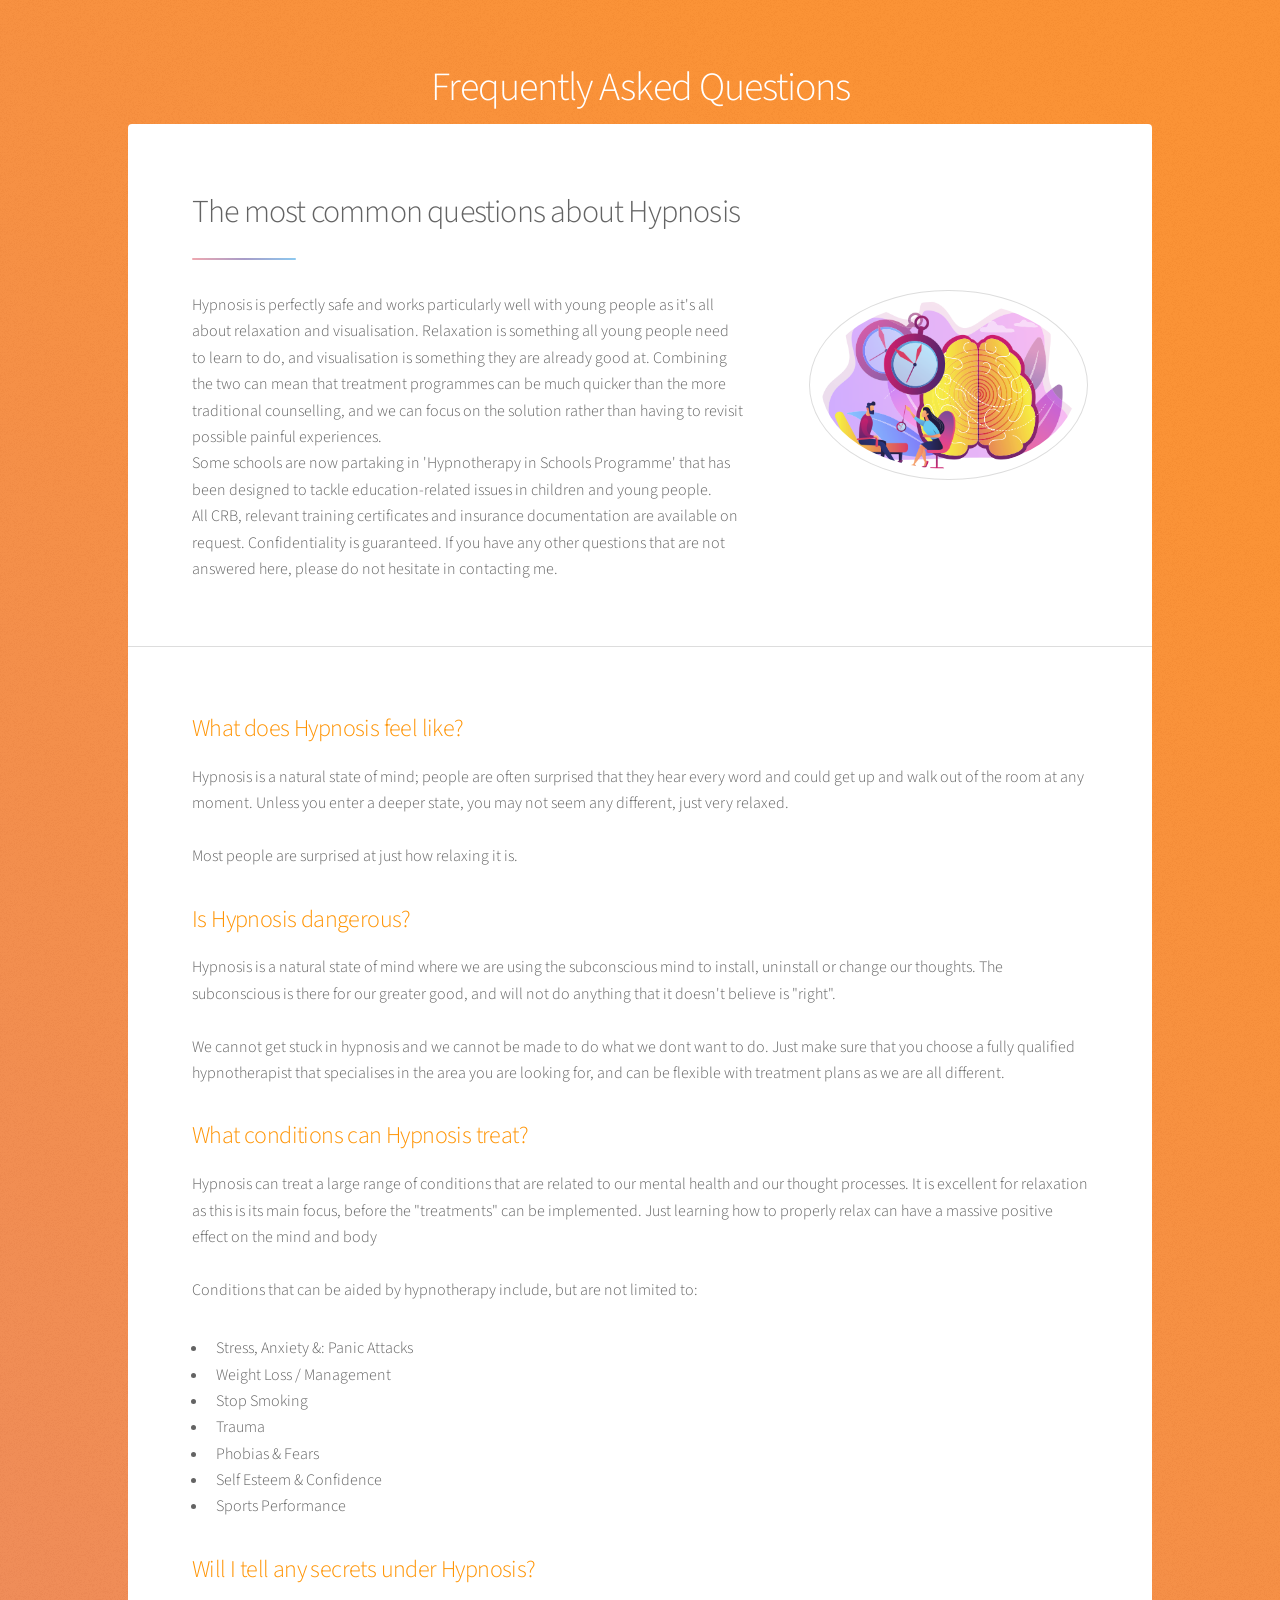
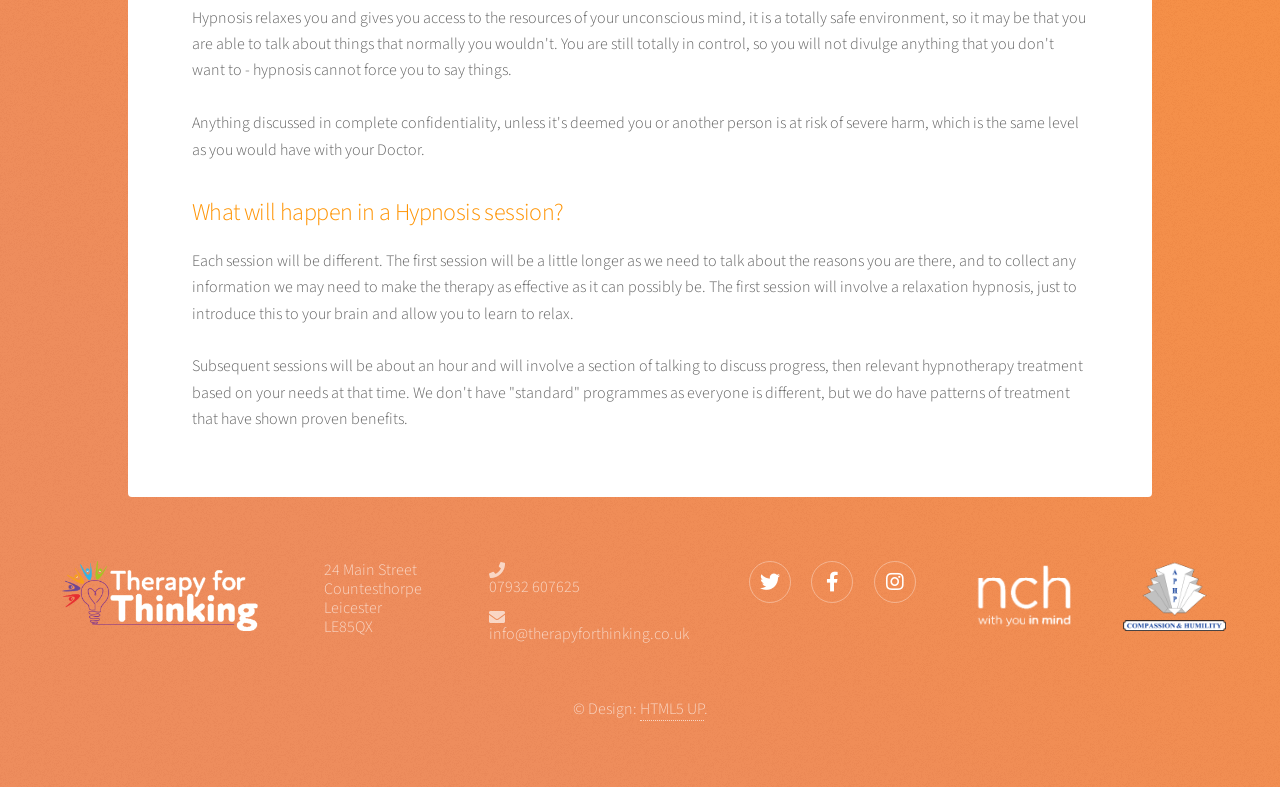
<file: FAQs.html>
<!DOCTYPE HTML>
<!--
	Stellar by HTML5 UP
	html5up.net | @ajlkn
	Free for personal and commercial use under the CCA 3.0 license (html5up.net/license)
-->
<html>
	<head>
		<title>FAQs</title>
		<meta charset="utf-8" />
		<meta name="viewport" content="width=device-width, initial-scale=1, user-scalable=no" />
		<link rel="stylesheet" href="assets/css/main.css" />
		<noscript><link rel="stylesheet" href="assets/css/noscript.css" /></noscript>
	</head>
	<body class="is-preload">

		<!-- Wrapper -->
			<div id="wrapper">

				<!-- Header -->
					<header id="header">
						<h1>Frequently Asked Questions</h1>
					</header>

				<!-- Main -->
					<div id="main">

						<!-- Content -->
							<section id="intro" class="main">
								<div class="spotlight">
									<div class="content">
										<header class="major">
											<h2>The most common questions about Hypnosis</h2>
										</header>
										<p>Hypnosis is perfectly safe and works particularly well with young people as it's all about relaxation and visualisation. Relaxation is something all young people need to learn to do, 
										and visualisation is something they are already good at. Combining the two can mean that treatment programmes can be much quicker than the more traditional counselling, and we can focus 
										on the solution rather than having to revisit possible painful experiences.
										<br>Some schools are now partaking in 'Hypnotherapy in Schools Programme' that has been designed to tackle 
										education-related issues in children and young people.
										<br>All CRB, relevant training certificates and insurance documentation are available on request. Confidentiality is guaranteed. 
										If you have any other questions that are not answered here, please do not hesitate in contacting me.</p>
									</div>
									<span class="image"><img src="images/HypnosisFAQ.png" alt="" /></span>
								</div>
							</section>

							<section id="content" class="main">
								<h2 style="color: #ff9404;">What does Hypnosis feel like?</h2>
								<p>Hypnosis is a natural state of mind; people are often surprised that they hear every word and could get up and walk out of the room at any moment. Unless you enter a deeper state, you may not seem any different, just very relaxed.<br><br>
								Most people are surprised at just how relaxing it is.</p>
								<h2 style="color: #ff9404;">Is Hypnosis dangerous?</h2>
								<p>Hypnosis is a natural state of mind where we are using the subconscious mind to install, uninstall or change our thoughts. The subconscious is there for our greater good, and will not do anything that it doesn't believe is "right".<br><br>
								We cannot get stuck in hypnosis and we cannot be made to do what we dont want to do. Just make sure that you choose a fully qualified hypnotherapist that specialises in the area you are looking for, and can be flexible with treatment plans as we are all different.</p>
								<h2 style="color: #ff9404;">What conditions can Hypnosis treat?</h2>
								<p>Hypnosis can treat a large range of conditions that are related to our mental health and our thought processes. It is excellent for relaxation as this is its main focus, before the "treatments" can be implemented. Just learning how to properly relax can have a massive positive effect on the mind and body
								<br><br>
								Conditions that can be aided by hypnotherapy include, but are not limited to:
								<ul>
									<li>Stress, Anxiety &: Panic Attacks</li>
									<li>Weight Loss / Management</li>
									<li>Stop Smoking</li>
									<li>Trauma</li>
									<li>Phobias & Fears</li>
									<li>Self Esteem & Confidence</li>
									<li>Sports Performance</li>
								</ul>
								</p>
								<h2 style="color: #ff9404;">Will I tell any secrets under Hypnosis?</h2>
								<p>Hypnosis relaxes you and gives you access to the resources of your unconscious mind, it is a totally safe environment, so it may be that you are able to talk about things that normally you wouldn't. You are still totally in control, so you will not divulge anything that you don't want to - hypnosis cannot force you to say things.<br><br>
								Anything discussed in complete confidentiality, unless it's deemed you or another person is at risk of severe harm, which is the same level as you would have with your Doctor.</p>
								<h2 style="color: #ff9404;">What will happen in a Hypnosis session?</h2>
								<p>Each session will be different. The first session will be a little longer as we need to talk about the reasons you are there, and to collect any information we may need to make the therapy as effective as it can possibly be. The first session will involve a relaxation hypnosis, just to introduce this to your brain and allow you to learn to relax.<br><br>
								Subsequent sessions will be about an hour and will involve a section of talking to discuss progress, then relevant hypnotherapy treatment based on your needs at that time. We don't have "standard" programmes as everyone is different, but we do have patterns of treatment that have shown proven benefits.</p>
							</section>

					</div>

				<!-- Footer -->
					<footer id="footer">
					
						<ul class="footer-info">
							<li><img src="images/logo.png" alt="" style="height: 70px; width: auto;"/></li>
							<li>
								<ul style="list-style-type: none; padding: 0; margin: 0; text-align: left;">
									<li>24 Main Street</li>
									<li>Countesthorpe</li>
									<li>Leicester</li>
									<li>LE85QX</li>
								</ul>
							</li>
							<li>
								<ul class="footer-contact">
									<li><i class="fas fa-phone"></i>07932 607625</li>
									<li><i class="fas fa-envelope"></i>info@therapyforthinking.co.uk</li>
								</ul>
							</li>
							<li>
								<ul class="icons" style="list-style-type: none; padding: 0; margin: 0; display: flex; gap: 10px;">
									<li><a href="#" class="icon brands fa-twitter alt"><span class="label">Twitter</span></a></li>
									<li><a href="#" class="icon brands fa-facebook-f alt"><span class="label">Facebook</span></a></li>
									<li><a href="#" class="icon brands fa-instagram alt"><span class="label">Instagram</span></a></li>
								</ul>
							</li>
							<ul class="footer-images">
								<li><img src="images/nch.png" alt="" style="height: 70px; width: auto;"/></li>
								<li><img src="images/aphp.png" alt="" style="height: 70px; width: auto;"/></li>
							</ul>
						</ul>
						<p class="copyright">&copy; Design: <a href="https://html5up.net">HTML5 UP</a>.</p>
					</footer>

			</div>

		<!-- Scripts -->
			<script src="assets/js/jquery.min.js"></script>
			<script src="assets/js/jquery.scrollex.min.js"></script>
			<script src="assets/js/jquery.scrolly.min.js"></script>
			<script src="assets/js/browser.min.js"></script>
			<script src="assets/js/breakpoints.min.js"></script>
			<script src="assets/js/util.js"></script>
			<script src="assets/js/main.js"></script>

	</body>
</html>
</file>
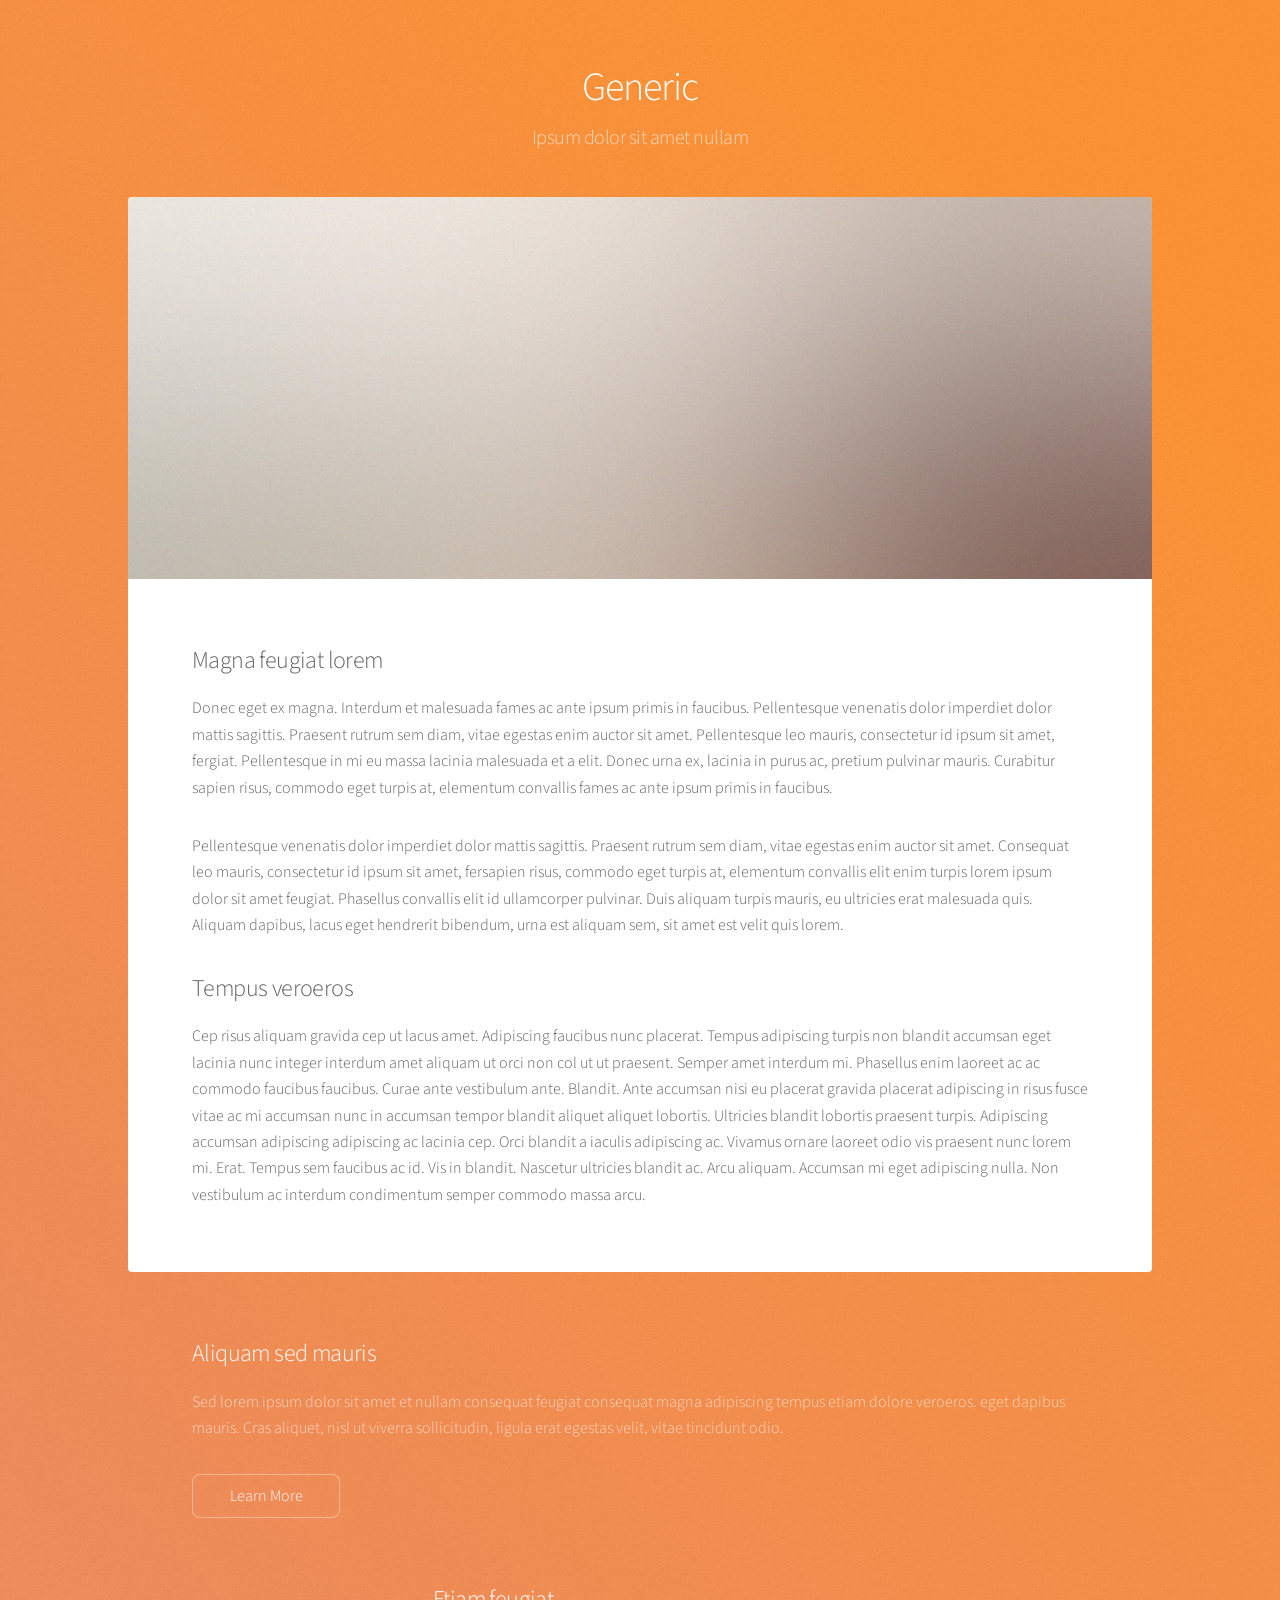
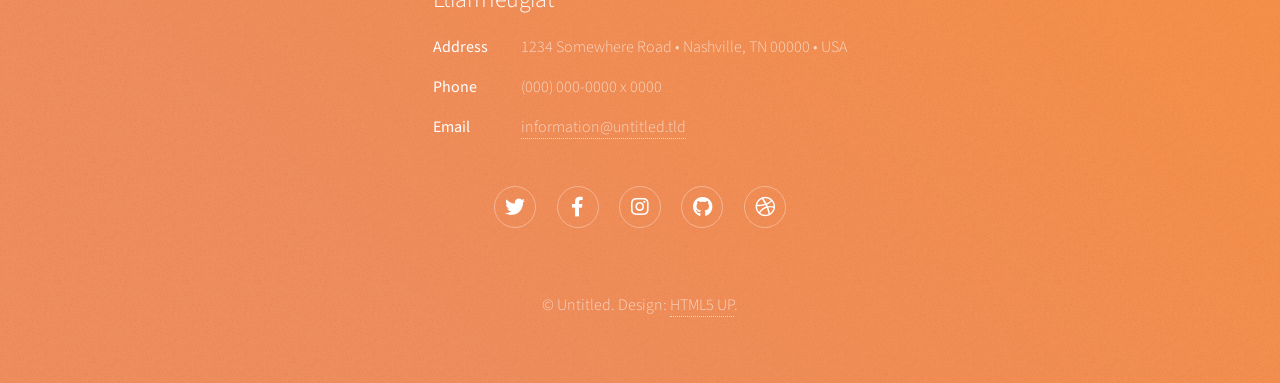
<file: generic.html>
<!DOCTYPE HTML>
<!--
	Stellar by HTML5 UP
	html5up.net | @ajlkn
	Free for personal and commercial use under the CCA 3.0 license (html5up.net/license)
-->
<html>
	<head>
		<title>Generic - Stellar by HTML5 UP</title>
		<meta charset="utf-8" />
		<meta name="viewport" content="width=device-width, initial-scale=1, user-scalable=no" />
		<link rel="stylesheet" href="assets/css/main.css" />
		<noscript><link rel="stylesheet" href="assets/css/noscript.css" /></noscript>
	</head>
	<body class="is-preload">

		<!-- Wrapper -->
			<div id="wrapper">

				<!-- Header -->
					<header id="header">
						<h1>Generic</h1>
						<p>Ipsum dolor sit amet nullam</p>
					</header>

				<!-- Main -->
					<div id="main">

						<!-- Content -->
							<section id="content" class="main">
								<span class="image main"><img src="images/pic04.jpg" alt="" /></span>
								<h2>Magna feugiat lorem</h2>
								<p>Donec eget ex magna. Interdum et malesuada fames ac ante ipsum primis in faucibus. Pellentesque venenatis dolor imperdiet dolor mattis sagittis. Praesent rutrum sem diam, vitae egestas enim auctor sit amet. Pellentesque leo mauris, consectetur id ipsum sit amet, fergiat. Pellentesque in mi eu massa lacinia malesuada et a elit. Donec urna ex, lacinia in purus ac, pretium pulvinar mauris. Curabitur sapien risus, commodo eget turpis at, elementum convallis fames ac ante ipsum primis in faucibus.</p>
								<p>Pellentesque venenatis dolor imperdiet dolor mattis sagittis. Praesent rutrum sem diam, vitae egestas enim auctor sit amet. Consequat leo mauris, consectetur id ipsum sit amet, fersapien risus, commodo eget turpis at, elementum convallis elit enim turpis lorem ipsum dolor sit amet feugiat. Phasellus convallis elit id ullamcorper pulvinar. Duis aliquam turpis mauris, eu ultricies erat malesuada quis. Aliquam dapibus, lacus eget hendrerit bibendum, urna est aliquam sem, sit amet est velit quis lorem.</p>
								<h2>Tempus veroeros</h2>
								<p>Cep risus aliquam gravida cep ut lacus amet. Adipiscing faucibus nunc placerat. Tempus adipiscing turpis non blandit accumsan eget lacinia nunc integer interdum amet aliquam ut orci non col ut ut praesent. Semper amet interdum mi. Phasellus enim laoreet ac ac commodo faucibus faucibus. Curae ante vestibulum ante. Blandit. Ante accumsan nisi eu placerat gravida placerat adipiscing in risus fusce vitae ac mi accumsan nunc in accumsan tempor blandit aliquet aliquet lobortis. Ultricies blandit lobortis praesent turpis. Adipiscing accumsan adipiscing adipiscing ac lacinia cep. Orci blandit a iaculis adipiscing ac. Vivamus ornare laoreet odio vis praesent nunc lorem mi. Erat. Tempus sem faucibus ac id. Vis in blandit. Nascetur ultricies blandit ac. Arcu aliquam. Accumsan mi eget adipiscing nulla. Non vestibulum ac interdum condimentum semper commodo massa arcu.</p>
							</section>

					</div>

				<!-- Footer -->
					<footer id="footer">
						<section>
							<h2>Aliquam sed mauris</h2>
							<p>Sed lorem ipsum dolor sit amet et nullam consequat feugiat consequat magna adipiscing tempus etiam dolore veroeros. eget dapibus mauris. Cras aliquet, nisl ut viverra sollicitudin, ligula erat egestas velit, vitae tincidunt odio.</p>
							<ul class="actions">
								<li><a href="#" class="button">Learn More</a></li>
							</ul>
						</section>
						<section>
							<h2>Etiam feugiat</h2>
							<dl class="alt">
								<dt>Address</dt>
								<dd>1234 Somewhere Road &bull; Nashville, TN 00000 &bull; USA</dd>
								<dt>Phone</dt>
								<dd>(000) 000-0000 x 0000</dd>
								<dt>Email</dt>
								<dd><a href="#">information@untitled.tld</a></dd>
							</dl>
							<ul class="icons">
								<li><a href="#" class="icon brands fa-twitter alt"><span class="label">Twitter</span></a></li>
								<li><a href="#" class="icon brands fa-facebook-f alt"><span class="label">Facebook</span></a></li>
								<li><a href="#" class="icon brands fa-instagram alt"><span class="label">Instagram</span></a></li>
								<li><a href="#" class="icon brands fa-github alt"><span class="label">GitHub</span></a></li>
								<li><a href="#" class="icon brands fa-dribbble alt"><span class="label">Dribbble</span></a></li>
							</ul>
						</section>
						<p class="copyright">&copy; Untitled. Design: <a href="https://html5up.net">HTML5 UP</a>.</p>
					</footer>

			</div>

		<!-- Scripts -->
			<script src="assets/js/jquery.min.js"></script>
			<script src="assets/js/jquery.scrollex.min.js"></script>
			<script src="assets/js/jquery.scrolly.min.js"></script>
			<script src="assets/js/browser.min.js"></script>
			<script src="assets/js/breakpoints.min.js"></script>
			<script src="assets/js/util.js"></script>
			<script src="assets/js/main.js"></script>

	</body>
</html>
</file>
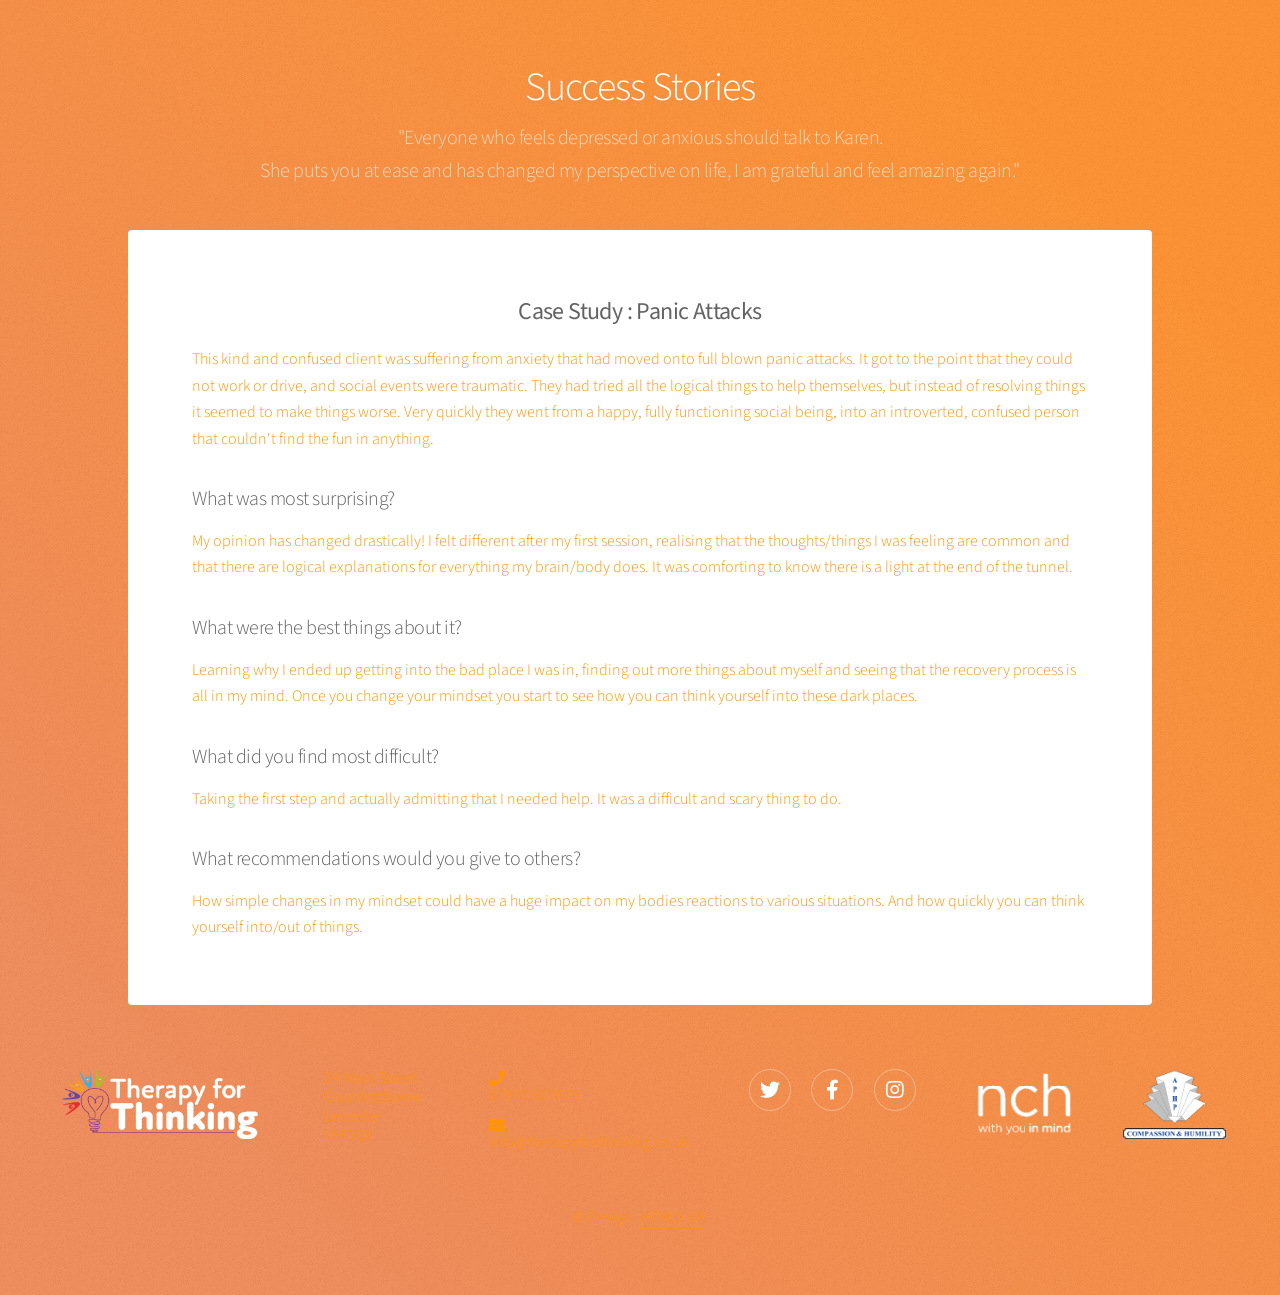
<file: testimonials.html>
<!DOCTYPE HTML>
<!--
	Stellar by HTML5 UP
	html5up.net | @ajlkn
	Free for personal and commercial use under the CCA 3.0 license (html5up.net/license)
-->
<html>
	<head>
		<title>Testimonials</title>
		<meta charset="utf-8" />
		<meta name="viewport" content="width=device-width, initial-scale=1, user-scalable=no" />
		<link rel="stylesheet" href="assets/css/main.css" />
		<noscript><link rel="stylesheet" href="assets/css/noscript.css" /></noscript>
	</head>
	<body class="is-preload">

		<!-- Wrapper -->
			<div id="wrapper">

				<!-- Header -->
					<header id="header">
						<h1>Success Stories</h1>
						<p>"Everyone who feels depressed or anxious should talk to Karen.<br>
						She puts you at ease and has changed my perspective on life, I am grateful and feel amazing again."</p>
					</header>

				<!-- Main -->
					<div id="main">

						<!-- Content -->
							<section id="content" class="main">
								<!-- <span class="image main"><img src="images/pic04.jpg" alt="" /></span> -->
								<h2 style="text-align: center"><b>Case Study : Panic Attacks</b></font></h2>
								<h3><font color="#ff9404"Issue :</font></h3>
								<p>This kind and confused client was suffering from anxiety that had moved onto full blown panic attacks. It got to the point that they could not work or drive, and social events were traumatic. They had tried all the logical things to help themselves, but instead 
								of resolving things it seemed to make things worse. Very quickly they went from a happy, fully functioning social being, into an introverted, confused person that couldn't find the fun in anything.</p>

								<h3>What was most surprising?</h3>
								<p>My opinion has changed drastically! I felt different after my first session, realising that the thoughts/things I was feeling are common and that there are logical explanations for everything my brain/body does. It was comforting to know there is a light at the end of the tunnel.</p>

								<h3>What were the best things about it?</h3>
								<p>Learning why I ended up getting into the bad place I was in, finding out more things about myself and seeing that the recovery process is all in my mind. Once you change your mindset you start to see how you can think yourself into these dark places.</p>

								<h3>What did you find most difficult?</h3>
								<p>Taking the first step and actually admitting that I needed help. It was a difficult and scary thing to do.</p>

								<h3>What recommendations would you give to others?</h3>
								<p>How simple changes in my mindset could have a huge impact on my bodies reactions to various situations. And how quickly you can think yourself into/out of things.</p>

							</section>

					</div>

				<!-- Footer -->
					<footer id="footer">
					
						<ul class="footer-info">
							<li><img src="images/logo.png" alt="" style="height: 70px; width: auto;"/></li>
							<li>
								<ul style="list-style-type: none; padding: 0; margin: 0; text-align: left;">
									<li>24 Main Street</li>
									<li>Countesthorpe</li>
									<li>Leicester</li>
									<li>LE85QX</li>
								</ul>
							</li>
							<li>
								<ul class="footer-contact">
									<li><i class="fas fa-phone"></i>07932 607625</li>
									<li><i class="fas fa-envelope"></i>info@therapyforthinking.co.uk</li>
								</ul>
							</li>
							<li>
								<ul class="icons" style="list-style-type: none; padding: 0; margin: 0; display: flex; gap: 10px;">
									<li><a href="#" class="icon brands fa-twitter alt"><span class="label">Twitter</span></a></li>
									<li><a href="#" class="icon brands fa-facebook-f alt"><span class="label">Facebook</span></a></li>
									<li><a href="#" class="icon brands fa-instagram alt"><span class="label">Instagram</span></a></li>
								</ul>
							</li>
							<ul class="footer-images">
								<li><img src="images/nch.png" alt="" style="height: 70px; width: auto;"/></li>
								<li><img src="images/aphp.png" alt="" style="height: 70px; width: auto;"/></li>
							</ul>
						</ul>
						<p class="copyright">&copy; Design: <a href="https://html5up.net">HTML5 UP</a>.</p>
					</footer>

			</div>

		<!-- Scripts -->
			<script src="assets/js/jquery.min.js"></script>
			<script src="assets/js/jquery.scrollex.min.js"></script>
			<script src="assets/js/jquery.scrolly.min.js"></script>
			<script src="assets/js/browser.min.js"></script>
			<script src="assets/js/breakpoints.min.js"></script>
			<script src="assets/js/util.js"></script>
			<script src="assets/js/main.js"></script>

	</body>
</html>
</file>
<file: assets/css/noscript.css>
/*
	Stellar by HTML5 UP
	html5up.net | @ajlkn
	Free for personal and commercial use under the CCA 3.0 license (html5up.net/license)
*/

/* Header */

	body.is-preload #header.alt > * {
		opacity: 1;
	}

	body.is-preload #header.alt .logo {
		-moz-transform: none;
		-webkit-transform: none;
		-ms-transform: none;
		transform: none;
	}
</file>
<file: assets/css/main.css>
﻿@import url(fontawesome-all.min.css);
@import 'https://fonts.googleapis.com/css?family=Source+Sans+Pro:300,400';
@import url('https://fonts.googleapis.com/css2?family=Source+Sans+Pro&family=Noto+Sans&display=swap&subset=latin,latin-ext');
@import url('https://fonts.googleapis.com/css2?family=Source+Sans+Pro&family=Noto+Sans&display=swap&subset=latin,latin-ext,text');





/*
	Stellar by HTML5 UP
	html5up.net | @ajlkn
	Free for personal and commercial use under the CCA 3.0 license (html5up.net/license)
*/

html, body, div, span, applet, object,
iframe, h1, h2, h3, h4, h5, h6, p, blockquote,
pre, a, abbr, acronym, address, big, cite,
code, del, dfn, em, img, ins, kbd, q, s, samp,
small, strike, strong, sub, sup, tt, var, b,
u, i, center, dl, dt, dd, ol, ul, li, fieldset,
form, label, legend, table, caption, tbody,
tfoot, thead, tr, th, td, article, aside,
canvas, details, embed, figure, figcaption,
footer, header, hgroup, menu, nav, output, ruby,
section, summary, time, mark, audio, video {
	margin: 0;
	padding: 0;
	border: 0;
	font-size: 100%;
	font: inherit;
	vertical-align: baseline;}

article, aside, details, figcaption, figure,
footer, header, hgroup, menu, nav, section {
	display: block;}

body {
	line-height: 1;
}

ol, ul {
	list-style: none;
}

blockquote, q {
	quotes: none;
}

	blockquote:before, blockquote:after, q:before, q:after {
		content: '';
		content: none;
	}

table {
	border-collapse: collapse;
	border-spacing: 0;
}

body {
	-webkit-text-size-adjust: none;
}

mark {
	background-color: transparent;
	color: inherit;
}

input::-moz-focus-inner {
	border: 0;
	padding: 0;
}

input, select, textarea {
	-moz-appearance: none;
	-webkit-appearance: none;
	-ms-appearance: none;
	appearance: none;
}

/* Basic */

	@-ms-viewport {
		width: device-width;
	}

	body {
		-ms-overflow-style: scrollbar;
	}

	@media screen and (max-width: 480px) {

		html, body {
			min-width: 320px;
		}

	}

	html {
		box-sizing: border-box;
	}

	*, *:before, *:after {
		box-sizing: inherit;
	}

	body {
		background-color: #935d8c;
		background-image: url("images/overlay.png"), -moz-linear-gradient(45deg, #e37682 15%, #5f4d93 85%);
		background-image: url("images/overlay.png"), -webkit-linear-gradient(45deg, #e37682 15%, #5f4d93 85%);
		background-image: url("images/overlay.png"), -ms-linear-gradient(45deg, #e37682 15%, #5f4d93 85%);
		background-image: url("images/overlay.png"), linear-gradient(45deg, #F28B58 15%, #FF9230 85%);
	}

		body.is-preload *, body.is-preload *:before, body.is-preload *:after {
			-moz-animation: none !important;
			-webkit-animation: none !important;
			-ms-animation: none !important;
			animation: none !important;
			-moz-transition: none !important;
			-webkit-transition: none !important;
			-ms-transition: none !important;
			transition: none !important;
		}

/* Type */

	body {
		background-color: #935d8c;
		color: rgba(255, 255, 255, 0.65);
	}

	body, input, select, textarea {
		font-family: "Source Sans Pro", "Noto Sans", "Segoe UI", Arial, sans-serif;
		font-size: 17pt;
		font-weight: 300;
		line-height: 1.65;
	}

		@media screen and (max-width: 1680px) {

			body, input, select, textarea {
				font-size: 14pt;
			}

		}

		@media screen and (max-width: 1280px) {

			body, input, select, textarea {
				font-size: 12pt;
			}

		}

		@media screen and (max-width: 360px) {

			body, input, select, textarea {
				font-size: 11pt;
			}

		}

	a {
		-moz-transition: color 0.2s ease, border-bottom 0.2s ease;
		-webkit-transition: color 0.2s ease, border-bottom 0.2s ease;
		-ms-transition: color 0.2s ease, border-bottom 0.2s ease;
		transition: color 0.2s ease, border-bottom 0.2s ease;
		text-decoration: none;
		border-bottom: dotted 1px;
		color: inherit;
	}

		a:hover {
			border-bottom-color: transparent;
		}

	strong, b {
		font-weight: 400;
	}

	em, i {
		font-style: italic;
	}

	p {
		margin: 0 0 2em 0;
	}

		p.content {
			-moz-columns: 20em 2;
			-webkit-columns: 20em 2;
			-ms-columns: 20em 2;
			columns: 20em 2;
			-moz-column-gap: 2em;
			-webkit-column-gap: 2em;
			-ms-column-gap: 2em;
			column-gap: 2em;
			text-align: justify;
		}

	h1, h2, h3, h4, h5, h6 {
		font-weight: 300;
		line-height: 1.5;
		margin: 0 0 0.7em 0;
		letter-spacing: -0.025em;
	}

		h1 a, h2 a, h3 a, h4 a, h5 a, h6 a {
			color: inherit;
			text-decoration: none;
		}

	h1 {
		font-size: 2.5em;
		line-height: 1.2;
	}

	h2 {
		font-size: 1.5em;
	}

	h3 {
		font-size: 1.25em;
	}

	h4 {
		font-size: 1.1em;
	}

	h5 {
		font-size: 0.9em;
	}

	h6 {
		font-size: 0.7em;
	}

	@media screen and (max-width: 736px) {

		h1 {
			font-size: 2em;
		}

	}

	sub {
		font-size: 0.8em;
		position: relative;
		top: 0.5em;
	}

	sup {
		font-size: 0.8em;
		position: relative;
		top: -0.5em;
	}

	blockquote {
		border-left: solid 4px;
		font-style: italic;
		margin: 0 0 2em 0;
		padding: 0.5em 0 0.5em 2em;
	}

	code {
		border-radius: 8px;
		border: solid 1px;
		font-family: "Courier New", monospace;
		font-size: 0.9em;
		margin: 0 0.25em;
		padding: 0.25em 0.65em;
	}

	pre {
		-webkit-overflow-scrolling: touch;
		font-family: "Courier New", monospace;
		font-size: 0.9em;
		margin: 0 0 2em 0;
	}

		pre code {
			display: block;
			line-height: 1.75;
			padding: 1em 1.5em;
			overflow-x: auto;
		}

	hr {
		border: 0;
		border-bottom: solid 1px;
		margin: 2em 0;
	}

		hr.major {
			margin: 3em 0;
		}

	.align-left {
		text-align: left;
	}

	.align-center {
		text-align: center;
	}

	.align-right {
		text-align: right;
	}

	input, select, textarea {
		color: #ffffff;
	}

	a:hover {
		color: #ffffff;
	}

	strong, b {
		color: #ffffff;
	}

	h1, h2, h3, h4, h5, h6 {
		color: #ffffff;
	}

	blockquote {
		border-left-color: rgba(255, 255, 255, 0.35);
	}

	code {
		background: rgba(255, 255, 255, 0.075);
		border-color: rgba(255, 255, 255, 0.35);
	}

	hr {
		border-bottom-color: rgba(255, 255, 255, 0.35);
	}

/* Row */

	.row {
		display: flex;
		flex-wrap: wrap;
		box-sizing: border-box;
		align-items: stretch;
	}

		.row > * {
			box-sizing: border-box;
		}

		.row.gtr-uniform > * > :last-child {
			margin-bottom: 0;
		}

		.row.aln-left {
			justify-content: flex-start;
		}

		.row.aln-center {
			justify-content: center;
		}

		.row.aln-right {
			justify-content: flex-end;
		}

		.row.aln-top {
			align-items: flex-start;
		}

		.row.aln-middle {
			align-items: center;
		}

		.row.aln-bottom {
			align-items: flex-end;
		}

		.row > .imp {
			order: -1;
		}

		.row > .col-1 {
			width: 8.33333%;
		}

		.row > .off-1 {
			margin-left: 8.33333%;
		}

		.row > .col-2 {
			width: 16.66667%;
		}

		.row > .off-2 {
			margin-left: 16.66667%;
		}

		.row > .col-3 {
			width: 25%;
		}

		.row > .off-3 {
			margin-left: 25%;
		}

		.row > .col-4 {
			width: 33.33333%;
		}

		.row > .off-4 {
			margin-left: 33.33333%;
		}

		.row > .col-5 {
			width: 41.66667%;
		}

		.row > .off-5 {
			margin-left: 41.66667%;
		}

		.row > .col-6 {
			width: 50%;
		}

		.row > .off-6 {
			margin-left: 50%;
		}

		.row > .col-7 {
			width: 58.33333%;
		}

		.row > .off-7 {
			margin-left: 58.33333%;
		}

		.row > .col-8 {
			width: 66.66667%;
		}

		.row > .off-8 {
			margin-left: 66.66667%;
		}

		.row > .col-9 {
			width: 75%;
		}

		.row > .off-9 {
			margin-left: 75%;
		}

		.row > .col-10 {
			width: 83.33333%;
		}

		.row > .off-10 {
			margin-left: 83.33333%;
		}

		.row > .col-11 {
			width: 91.66667%;
		}

		.row > .off-11 {
			margin-left: 91.66667%;
		}

		.row > .col-12 {
			width: 100%;
		}

		.row > .off-12 {
			margin-left: 100%;
		}

		.row.gtr-0 {
			margin-top: 0;
			margin-left: 0em;
		}

			.row.gtr-0 > * {
				padding: 0 0 0 0em;
			}

			.row.gtr-0.gtr-uniform {
				margin-top: 0em;
			}

				.row.gtr-0.gtr-uniform > * {
					padding-top: 0em;
				}

		.row.gtr-25 {
			margin-top: 0;
			margin-left: -0.375em;
		}

			.row.gtr-25 > * {
				padding: 0 0 0 0.375em;
			}

			.row.gtr-25.gtr-uniform {
				margin-top: -0.375em;
			}

				.row.gtr-25.gtr-uniform > * {
					padding-top: 0.375em;
				}

		.row.gtr-50 {
			margin-top: 0;
			margin-left: -0.75em;
		}

			.row.gtr-50 > * {
				padding: 0 0 0 0.75em;
			}

			.row.gtr-50.gtr-uniform {
				margin-top: -0.75em;
			}

				.row.gtr-50.gtr-uniform > * {
					padding-top: 0.75em;
				}

		.row {
			margin-top: 0;
			margin-left: -1.5em;
		}

			.row > * {
				padding: 0 0 0 1.5em;
			}

			.row.gtr-uniform {
				margin-top: -1.5em;
			}

				.row.gtr-uniform > * {
					padding-top: 1.5em;
				}

		.row.gtr-150 {
			margin-top: 0;
			margin-left: -2.25em;
		}

			.row.gtr-150 > * {
				padding: 0 0 0 2.25em;
			}

			.row.gtr-150.gtr-uniform {
				margin-top: -2.25em;
			}

				.row.gtr-150.gtr-uniform > * {
					padding-top: 2.25em;
				}

		.row.gtr-200 {
			margin-top: 0;
			margin-left: -3em;
		}

			.row.gtr-200 > * {
				padding: 0 0 0 3em;
			}

			.row.gtr-200.gtr-uniform {
				margin-top: -3em;
			}

				.row.gtr-200.gtr-uniform > * {
					padding-top: 3em;
				}

		@media screen and (max-width: 1680px) {

			.row {
				display: flex;
				flex-wrap: wrap;
				box-sizing: border-box;
				align-items: stretch;
			}

				.row > * {
					box-sizing: border-box;
				}

				.row.gtr-uniform > * > :last-child {
					margin-bottom: 0;
				}

				.row.aln-left {
					justify-content: flex-start;
				}

				.row.aln-center {
					justify-content: center;
				}

				.row.aln-right {
					justify-content: flex-end;
				}

				.row.aln-top {
					align-items: flex-start;
				}

				.row.aln-middle {
					align-items: center;
				}

				.row.aln-bottom {
					align-items: flex-end;
				}

				.row > .imp-xlarge {
					order: -1;
				}

				.row > .col-1-xlarge {
					width: 8.33333%;
				}

				.row > .off-1-xlarge {
					margin-left: 8.33333%;
				}

				.row > .col-2-xlarge {
					width: 16.66667%;
				}

				.row > .off-2-xlarge {
					margin-left: 16.66667%;
				}

				.row > .col-3-xlarge {
					width: 25%;
				}

				.row > .off-3-xlarge {
					margin-left: 25%;
				}

				.row > .col-4-xlarge {
					width: 33.33333%;
				}

				.row > .off-4-xlarge {
					margin-left: 33.33333%;
				}

				.row > .col-5-xlarge {
					width: 41.66667%;
				}

				.row > .off-5-xlarge {
					margin-left: 41.66667%;
				}

				.row > .col-6-xlarge {
					width: 50%;
				}

				.row > .off-6-xlarge {
					margin-left: 50%;
				}

				.row > .col-7-xlarge {
					width: 58.33333%;
				}

				.row > .off-7-xlarge {
					margin-left: 58.33333%;
				}

				.row > .col-8-xlarge {
					width: 66.66667%;
				}

				.row > .off-8-xlarge {
					margin-left: 66.66667%;
				}

				.row > .col-9-xlarge {
					width: 75%;
				}

				.row > .off-9-xlarge {
					margin-left: 75%;
				}

				.row > .col-10-xlarge {
					width: 83.33333%;
				}

				.row > .off-10-xlarge {
					margin-left: 83.33333%;
				}

				.row > .col-11-xlarge {
					width: 91.66667%;
				}

				.row > .off-11-xlarge {
					margin-left: 91.66667%;
				}

				.row > .col-12-xlarge {
					width: 100%;
				}

				.row > .off-12-xlarge {
					margin-left: 100%;
				}

				.row.gtr-0 {
					margin-top: 0;
					margin-left: 0em;
				}

					.row.gtr-0 > * {
						padding: 0 0 0 0em;
					}

					.row.gtr-0.gtr-uniform {
						margin-top: 0em;
					}

						.row.gtr-0.gtr-uniform > * {
							padding-top: 0em;
						}

				.row.gtr-25 {
					margin-top: 0;
					margin-left: -0.375em;
				}

					.row.gtr-25 > * {
						padding: 0 0 0 0.375em;
					}

					.row.gtr-25.gtr-uniform {
						margin-top: -0.375em;
					}

						.row.gtr-25.gtr-uniform > * {
							padding-top: 0.375em;
						}

				.row.gtr-50 {
					margin-top: 0;
					margin-left: -0.75em;
				}

					.row.gtr-50 > * {
						padding: 0 0 0 0.75em;
					}

					.row.gtr-50.gtr-uniform {
						margin-top: -0.75em;
					}

						.row.gtr-50.gtr-uniform > * {
							padding-top: 0.75em;
						}

				.row {
					margin-top: 0;
					margin-left: -1.5em;
				}

					.row > * {
						padding: 0 0 0 1.5em;
					}

					.row.gtr-uniform {
						margin-top: -1.5em;
					}

						.row.gtr-uniform > * {
							padding-top: 1.5em;
						}

				.row.gtr-150 {
					margin-top: 0;
					margin-left: -2.25em;
				}

					.row.gtr-150 > * {
						padding: 0 0 0 2.25em;
					}

					.row.gtr-150.gtr-uniform {
						margin-top: -2.25em;
					}

						.row.gtr-150.gtr-uniform > * {
							padding-top: 2.25em;
						}

				.row.gtr-200 {
					margin-top: 0;
					margin-left: -3em;
				}

					.row.gtr-200 > * {
						padding: 0 0 0 3em;
					}

					.row.gtr-200.gtr-uniform {
						margin-top: -3em;
					}

						.row.gtr-200.gtr-uniform > * {
							padding-top: 3em;
						}

		}

		@media screen and (max-width: 1280px) {

			.row {
				display: flex;
				flex-wrap: wrap;
				box-sizing: border-box;
				align-items: stretch;
			}

				.row > * {
					box-sizing: border-box;
				}

				.row.gtr-uniform > * > :last-child {
					margin-bottom: 0;
				}

				.row.aln-left {
					justify-content: flex-start;
				}

				.row.aln-center {
					justify-content: center;
				}

				.row.aln-right {
					justify-content: flex-end;
				}

				.row.aln-top {
					align-items: flex-start;
				}

				.row.aln-middle {
					align-items: center;
				}

				.row.aln-bottom {
					align-items: flex-end;
				}

				.row > .imp-large {
					order: -1;
				}

				.row > .col-1-large {
					width: 8.33333%;
				}

				.row > .off-1-large {
					margin-left: 8.33333%;
				}

				.row > .col-2-large {
					width: 16.66667%;
				}

				.row > .off-2-large {
					margin-left: 16.66667%;
				}

				.row > .col-3-large {
					width: 25%;
				}

				.row > .off-3-large {
					margin-left: 25%;
				}

				.row > .col-4-large {
					width: 33.33333%;
				}

				.row > .off-4-large {
					margin-left: 33.33333%;
				}

				.row > .col-5-large {
					width: 41.66667%;
				}

				.row > .off-5-large {
					margin-left: 41.66667%;
				}

				.row > .col-6-large {
					width: 50%;
				}

				.row > .off-6-large {
					margin-left: 50%;
				}

				.row > .col-7-large {
					width: 58.33333%;
				}

				.row > .off-7-large {
					margin-left: 58.33333%;
				}

				.row > .col-8-large {
					width: 66.66667%;
				}

				.row > .off-8-large {
					margin-left: 66.66667%;
				}

				.row > .col-9-large {
					width: 75%;
				}

				.row > .off-9-large {
					margin-left: 75%;
				}

				.row > .col-10-large {
					width: 83.33333%;
				}

				.row > .off-10-large {
					margin-left: 83.33333%;
				}

				.row > .col-11-large {
					width: 91.66667%;
				}

				.row > .off-11-large {
					margin-left: 91.66667%;
				}

				.row > .col-12-large {
					width: 100%;
				}

				.row > .off-12-large {
					margin-left: 100%;
				}

				.row.gtr-0 {
					margin-top: 0;
					margin-left: 0em;
				}

					.row.gtr-0 > * {
						padding: 0 0 0 0em;
					}

					.row.gtr-0.gtr-uniform {
						margin-top: 0em;
					}

						.row.gtr-0.gtr-uniform > * {
							padding-top: 0em;
						}

				.row.gtr-25 {
					margin-top: 0;
					margin-left: -0.375em;
				}

					.row.gtr-25 > * {
						padding: 0 0 0 0.375em;
					}

					.row.gtr-25.gtr-uniform {
						margin-top: -0.375em;
					}

						.row.gtr-25.gtr-uniform > * {
							padding-top: 0.375em;
						}

				.row.gtr-50 {
					margin-top: 0;
					margin-left: -0.75em;
				}

					.row.gtr-50 > * {
						padding: 0 0 0 0.75em;
					}

					.row.gtr-50.gtr-uniform {
						margin-top: -0.75em;
					}

						.row.gtr-50.gtr-uniform > * {
							padding-top: 0.75em;
						}

				.row {
					margin-top: 0;
					margin-left: -1.5em;
				}

					.row > * {
						padding: 0 0 0 1.5em;
					}

					.row.gtr-uniform {
						margin-top: -1.5em;
					}

						.row.gtr-uniform > * {
							padding-top: 1.5em;
						}

				.row.gtr-150 {
					margin-top: 0;
					margin-left: -2.25em;
				}

					.row.gtr-150 > * {
						padding: 0 0 0 2.25em;
					}

					.row.gtr-150.gtr-uniform {
						margin-top: -2.25em;
					}

						.row.gtr-150.gtr-uniform > * {
							padding-top: 2.25em;
						}

				.row.gtr-200 {
					margin-top: 0;
					margin-left: -3em;
				}

					.row.gtr-200 > * {
						padding: 0 0 0 3em;
					}

					.row.gtr-200.gtr-uniform {
						margin-top: -3em;
					}

						.row.gtr-200.gtr-uniform > * {
							padding-top: 3em;
						}

		}

		@media screen and (max-width: 980px) {

			.row {
				display: flex;
				flex-wrap: wrap;
				box-sizing: border-box;
				align-items: stretch;
			}

				.row > * {
					box-sizing: border-box;
				}

				.row.gtr-uniform > * > :last-child {
					margin-bottom: 0;
				}

				.row.aln-left {
					justify-content: flex-start;
				}

				.row.aln-center {
					justify-content: center;
				}

				.row.aln-right {
					justify-content: flex-end;
				}

				.row.aln-top {
					align-items: flex-start;
				}

				.row.aln-middle {
					align-items: center;
				}

				.row.aln-bottom {
					align-items: flex-end;
				}

				.row > .imp-medium {
					order: -1;
				}

				.row > .col-1-medium {
					width: 8.33333%;
				}

				.row > .off-1-medium {
					margin-left: 8.33333%;
				}

				.row > .col-2-medium {
					width: 16.66667%;
				}

				.row > .off-2-medium {
					margin-left: 16.66667%;
				}

				.row > .col-3-medium {
					width: 25%;
				}

				.row > .off-3-medium {
					margin-left: 25%;
				}

				.row > .col-4-medium {
					width: 33.33333%;
				}

				.row > .off-4-medium {
					margin-left: 33.33333%;
				}

				.row > .col-5-medium {
					width: 41.66667%;
				}

				.row > .off-5-medium {
					margin-left: 41.66667%;
				}

				.row > .col-6-medium {
					width: 50%;
				}

				.row > .off-6-medium {
					margin-left: 50%;
				}

				.row > .col-7-medium {
					width: 58.33333%;
				}

				.row > .off-7-medium {
					margin-left: 58.33333%;
				}

				.row > .col-8-medium {
					width: 66.66667%;
				}

				.row > .off-8-medium {
					margin-left: 66.66667%;
				}

				.row > .col-9-medium {
					width: 75%;
				}

				.row > .off-9-medium {
					margin-left: 75%;
				}

				.row > .col-10-medium {
					width: 83.33333%;
				}

				.row > .off-10-medium {
					margin-left: 83.33333%;
				}

				.row > .col-11-medium {
					width: 91.66667%;
				}

				.row > .off-11-medium {
					margin-left: 91.66667%;
				}

				.row > .col-12-medium {
					width: 100%;
				}

				.row > .off-12-medium {
					margin-left: 100%;
				}

				.row.gtr-0 {
					margin-top: 0;
					margin-left: 0em;
				}

					.row.gtr-0 > * {
						padding: 0 0 0 0em;
					}

					.row.gtr-0.gtr-uniform {
						margin-top: 0em;
					}

						.row.gtr-0.gtr-uniform > * {
							padding-top: 0em;
						}

				.row.gtr-25 {
					margin-top: 0;
					margin-left: -0.375em;
				}

					.row.gtr-25 > * {
						padding: 0 0 0 0.375em;
					}

					.row.gtr-25.gtr-uniform {
						margin-top: -0.375em;
					}

						.row.gtr-25.gtr-uniform > * {
							padding-top: 0.375em;
						}

				.row.gtr-50 {
					margin-top: 0;
					margin-left: -0.75em;
				}

					.row.gtr-50 > * {
						padding: 0 0 0 0.75em;
					}

					.row.gtr-50.gtr-uniform {
						margin-top: -0.75em;
					}

						.row.gtr-50.gtr-uniform > * {
							padding-top: 0.75em;
						}

				.row {
					margin-top: 0;
					margin-left: -1.5em;
				}

					.row > * {
						padding: 0 0 0 1.5em;
					}

					.row.gtr-uniform {
						margin-top: -1.5em;
					}

						.row.gtr-uniform > * {
							padding-top: 1.5em;
						}

				.row.gtr-150 {
					margin-top: 0;
					margin-left: -2.25em;
				}

					.row.gtr-150 > * {
						padding: 0 0 0 2.25em;
					}

					.row.gtr-150.gtr-uniform {
						margin-top: -2.25em;
					}

						.row.gtr-150.gtr-uniform > * {
							padding-top: 2.25em;
						}

				.row.gtr-200 {
					margin-top: 0;
					margin-left: -3em;
				}

					.row.gtr-200 > * {
						padding: 0 0 0 3em;
					}

					.row.gtr-200.gtr-uniform {
						margin-top: -3em;
					}

						.row.gtr-200.gtr-uniform > * {
							padding-top: 3em;
						}

		}

		@media screen and (max-width: 736px) {

			.row {
				display: flex;
				flex-wrap: wrap;
				box-sizing: border-box;
				align-items: stretch;
			}

				.row > * {
					box-sizing: border-box;
				}

				.row.gtr-uniform > * > :last-child {
					margin-bottom: 0;
				}

				.row.aln-left {
					justify-content: flex-start;
				}

				.row.aln-center {
					justify-content: center;
				}

				.row.aln-right {
					justify-content: flex-end;
				}

				.row.aln-top {
					align-items: flex-start;
				}

				.row.aln-middle {
					align-items: center;
				}

				.row.aln-bottom {
					align-items: flex-end;
				}

				.row > .imp-small {
					order: -1;
				}

				.row > .col-1-small {
					width: 8.33333%;
				}

				.row > .off-1-small {
					margin-left: 8.33333%;
				}

				.row > .col-2-small {
					width: 16.66667%;
				}

				.row > .off-2-small {
					margin-left: 16.66667%;
				}

				.row > .col-3-small {
					width: 25%;
				}

				.row > .off-3-small {
					margin-left: 25%;
				}

				.row > .col-4-small {
					width: 33.33333%;
				}

				.row > .off-4-small {
					margin-left: 33.33333%;
				}

				.row > .col-5-small {
					width: 41.66667%;
				}

				.row > .off-5-small {
					margin-left: 41.66667%;
				}

				.row > .col-6-small {
					width: 50%;
				}

				.row > .off-6-small {
					margin-left: 50%;
				}

				.row > .col-7-small {
					width: 58.33333%;
				}

				.row > .off-7-small {
					margin-left: 58.33333%;
				}

				.row > .col-8-small {
					width: 66.66667%;
				}

				.row > .off-8-small {
					margin-left: 66.66667%;
				}

				.row > .col-9-small {
					width: 75%;
				}

				.row > .off-9-small {
					margin-left: 75%;
				}

				.row > .col-10-small {
					width: 83.33333%;
				}

				.row > .off-10-small {
					margin-left: 83.33333%;
				}

				.row > .col-11-small {
					width: 91.66667%;
				}

				.row > .off-11-small {
					margin-left: 91.66667%;
				}

				.row > .col-12-small {
					width: 100%;
				}

				.row > .off-12-small {
					margin-left: 100%;
				}

				.row.gtr-0 {
					margin-top: 0;
					margin-left: 0em;
				}

					.row.gtr-0 > * {
						padding: 0 0 0 0em;
					}

					.row.gtr-0.gtr-uniform {
						margin-top: 0em;
					}

						.row.gtr-0.gtr-uniform > * {
							padding-top: 0em;
						}

				.row.gtr-25 {
					margin-top: 0;
					margin-left: -0.25em;
				}

					.row.gtr-25 > * {
						padding: 0 0 0 0.25em;
					}

					.row.gtr-25.gtr-uniform {
						margin-top: -0.25em;
					}

						.row.gtr-25.gtr-uniform > * {
							padding-top: 0.25em;
						}

				.row.gtr-50 {
					margin-top: 0;
					margin-left: -0.5em;
				}

					.row.gtr-50 > * {
						padding: 0 0 0 0.5em;
					}

					.row.gtr-50.gtr-uniform {
						margin-top: -0.5em;
					}

						.row.gtr-50.gtr-uniform > * {
							padding-top: 0.5em;
						}

				.row {
					margin-top: 0;
					margin-left: -1em;
				}

					.row > * {
						padding: 0 0 0 1em;
					}

					.row.gtr-uniform {
						margin-top: -1em;
					}

						.row.gtr-uniform > * {
							padding-top: 1em;
						}

				.row.gtr-150 {
					margin-top: 0;
					margin-left: -1.5em;
				}

					.row.gtr-150 > * {
						padding: 0 0 0 1.5em;
					}

					.row.gtr-150.gtr-uniform {
						margin-top: -1.5em;
					}

						.row.gtr-150.gtr-uniform > * {
							padding-top: 1.5em;
						}

				.row.gtr-200 {
					margin-top: 0;
					margin-left: -2em;
				}

					.row.gtr-200 > * {
						padding: 0 0 0 2em;
					}

					.row.gtr-200.gtr-uniform {
						margin-top: -2em;
					}

						.row.gtr-200.gtr-uniform > * {
							padding-top: 2em;
						}

		}

		@media screen and (max-width: 480px) {

			.row {
				display: flex;
				flex-wrap: wrap;
				box-sizing: border-box;
				align-items: stretch;
			}

				.row > * {
					box-sizing: border-box;
				}

				.row.gtr-uniform > * > :last-child {
					margin-bottom: 0;
				}

				.row.aln-left {
					justify-content: flex-start;
				}

				.row.aln-center {
					justify-content: center;
				}

				.row.aln-right {
					justify-content: flex-end;
				}

				.row.aln-top {
					align-items: flex-start;
				}

				.row.aln-middle {
					align-items: center;
				}

				.row.aln-bottom {
					align-items: flex-end;
				}

				.row > .imp-xsmall {
					order: -1;
				}

				.row > .col-1-xsmall {
					width: 8.33333%;
				}

				.row > .off-1-xsmall {
					margin-left: 8.33333%;
				}

				.row > .col-2-xsmall {
					width: 16.66667%;
				}

				.row > .off-2-xsmall {
					margin-left: 16.66667%;
				}

				.row > .col-3-xsmall {
					width: 25%;
				}

				.row > .off-3-xsmall {
					margin-left: 25%;
				}

				.row > .col-4-xsmall {
					width: 33.33333%;
				}

				.row > .off-4-xsmall {
					margin-left: 33.33333%;
				}

				.row > .col-5-xsmall {
					width: 41.66667%;
				}

				.row > .off-5-xsmall {
					margin-left: 41.66667%;
				}

				.row > .col-6-xsmall {
					width: 50%;
				}

				.row > .off-6-xsmall {
					margin-left: 50%;
				}

				.row > .col-7-xsmall {
					width: 58.33333%;
				}

				.row > .off-7-xsmall {
					margin-left: 58.33333%;
				}

				.row > .col-8-xsmall {
					width: 66.66667%;
				}

				.row > .off-8-xsmall {
					margin-left: 66.66667%;
				}

				.row > .col-9-xsmall {
					width: 75%;
				}

				.row > .off-9-xsmall {
					margin-left: 75%;
				}

				.row > .col-10-xsmall {
					width: 83.33333%;
				}

				.row > .off-10-xsmall {
					margin-left: 83.33333%;
				}

				.row > .col-11-xsmall {
					width: 91.66667%;
				}

				.row > .off-11-xsmall {
					margin-left: 91.66667%;
				}

				.row > .col-12-xsmall {
					width: 100%;
				}

				.row > .off-12-xsmall {
					margin-left: 100%;
				}

				.row.gtr-0 {
					margin-top: 0;
					margin-left: 0em;
				}

					.row.gtr-0 > * {
						padding: 0 0 0 0em;
					}

					.row.gtr-0.gtr-uniform {
						margin-top: 0em;
					}

						.row.gtr-0.gtr-uniform > * {
							padding-top: 0em;
						}

				.row.gtr-25 {
					margin-top: 0;
					margin-left: -0.3125em;
				}

					.row.gtr-25 > * {
						padding: 0 0 0 0.3125em;
					}

					.row.gtr-25.gtr-uniform {
						margin-top: -0.3125em;
					}

						.row.gtr-25.gtr-uniform > * {
							padding-top: 0.3125em;
						}

				.row.gtr-50 {
					margin-top: 0;
					margin-left: -0.625em;
				}

					.row.gtr-50 > * {
						padding: 0 0 0 0.625em;
					}

					.row.gtr-50.gtr-uniform {
						margin-top: -0.625em;
					}

						.row.gtr-50.gtr-uniform > * {
							padding-top: 0.625em;
						}

				.row {
					margin-top: 0;
					margin-left: -1.25em;
				}

					.row > * {
						padding: 0 0 0 1.25em;
					}

					.row.gtr-uniform {
						margin-top: -1.25em;
					}

						.row.gtr-uniform > * {
							padding-top: 1.25em;
						}

				.row.gtr-150 {
					margin-top: 0;
					margin-left: -1.875em;
				}

					.row.gtr-150 > * {
						padding: 0 0 0 1.875em;
					}

					.row.gtr-150.gtr-uniform {
						margin-top: -1.875em;
					}

						.row.gtr-150.gtr-uniform > * {
							padding-top: 1.875em;
						}

				.row.gtr-200 {
					margin-top: 0;
					margin-left: -2.5em;
				}

					.row.gtr-200 > * {
						padding: 0 0 0 2.5em;
					}

					.row.gtr-200.gtr-uniform {
						margin-top: -2.5em;
					}

						.row.gtr-200.gtr-uniform > * {
							padding-top: 2.5em;
						}

		}

/* Box */

	.box {
		border-radius: 8px;
		border: solid;
		margin-bottom: 2em;
		padding: 1.5em;
	}

		.box > :last-child,
		.box > :last-child > :last-child,
		.box > :last-child > :last-child > :last-child {
			margin-bottom: 0;
		}

		.box.alt {
			border: 0;
			border-radius: 0;
			padding: 0;
		}

	.box {
		border-color: rgba(255, 255, 255, 0.35);
	}

/* Button */

	input[type="submit"],
	input[type="reset"],
	input[type="button"],
	button,
	.button {
		-moz-appearance: none;
		-webkit-appearance: none;
		-ms-appearance: none;
		appearance: none;
		-moz-transition: background-color 0.2s ease-in-out, color 0.2s ease-in-out;
		-webkit-transition: background-color 0.2s ease-in-out, color 0.2s ease-in-out;
		-ms-transition: background-color 0.2s ease-in-out, color 0.2s ease-in-out;
		transition: background-color 0.2s ease-in-out, color 0.2s ease-in-out;
		border-radius: 8px;
		border: 0;
		cursor: pointer;
		display: inline-block;
		font-weight: 300;
		height: 2.75em;
		line-height: 2.75em;
		min-width: 9.25em;
		padding: 0 1.5em;
		text-align: center;
		text-decoration: none;
		white-space: nowrap;
	}

		input[type="submit"].icon,
		input[type="reset"].icon,
		input[type="button"].icon,
		button.icon,
		.button.icon {
			padding-left: 1.35em;
		}

			input[type="submit"].icon:before,
			input[type="reset"].icon:before,
			input[type="button"].icon:before,
			button.icon:before,
			.button.icon:before {
				margin-right: 0.5em;
			}

		input[type="submit"].fit,
		input[type="reset"].fit,
		input[type="button"].fit,
		button.fit,
		.button.fit {
			width: 100%;
		}

		input[type="submit"].small,
		input[type="reset"].small,
		input[type="button"].small,
		button.small,
		.button.small {
			font-size: 0.8em;
		}

		input[type="submit"].large,
		input[type="reset"].large,
		input[type="button"].large,
		button.large,
		.button.large {
			font-size: 1.35em;
		}

		input[type="submit"].disabled, input[type="submit"]:disabled,
		input[type="reset"].disabled,
		input[type="reset"]:disabled,
		input[type="button"].disabled,
		input[type="button"]:disabled,
		button.disabled,
		button:disabled,
		.button.disabled,
		.button:disabled {
			pointer-events: none;
			opacity: 0.25;
		}

		@media screen and (max-width: 736px) {

			input[type="submit"],
			input[type="reset"],
			input[type="button"],
			button,
			.button {
				min-width: 0;
			}

		}

	input[type="submit"],
	input[type="reset"],
	input[type="button"],
	button,
	.button {
		background-color: transparent;
		box-shadow: inset 0 0 0 1px rgba(255, 255, 255, 0.35);
		color: #ffffff !important;
	}

		input[type="submit"]:hover,
		input[type="reset"]:hover,
		input[type="button"]:hover,
		button:hover,
		.button:hover {
			background-color: rgba(255, 255, 255, 0.075);
		}

		input[type="submit"]:active,
		input[type="reset"]:active,
		input[type="button"]:active,
		button:active,
		.button:active {
			background-color: rgba(255, 255, 255, 0.2);
		}

		input[type="submit"].icon:before,
		input[type="reset"].icon:before,
		input[type="button"].icon:before,
		button.icon:before,
		.button.icon:before {
			color: rgba(255, 255, 255, 0.5);
		}

		input[type="submit"].primary,
		input[type="reset"].primary,
		input[type="button"].primary,
		button.primary,
		.button.primary {
			background-color: #8cc9f0;
			color: #ffffff !important;
			box-shadow: none;
		}

			input[type="submit"].primary:hover,
			input[type="reset"].primary:hover,
			input[type="button"].primary:hover,
			button.primary:hover,
			.button.primary:hover {
				background-color: #9acff2;
			}

			input[type="submit"].primary:active,
			input[type="reset"].primary:active,
			input[type="button"].primary:active,
			button.primary:active,
			.button.primary:active {
				background-color: #7ec3ee;
			}

			input[type="submit"].primary.icon:before,
			input[type="reset"].primary.icon:before,
			input[type="button"].primary.icon:before,
			button.primary.icon:before,
			.button.primary.icon:before {
				color: #ffffff !important;
			}

/* Form */

	form {
		margin: 0 0 2em 0;
	}

	label {
		display: block;
		font-size: 0.9em;
		font-weight: 400;
		margin: 0 0 1em 0;
	}

	input[type="text"],
	input[type="password"],
	input[type="email"],
	select,
	textarea {
		-moz-appearance: none;
		-webkit-appearance: none;
		-ms-appearance: none;
		appearance: none;
		border-radius: 8px;
		border: solid 1px;
		color: inherit;
		display: block;
		outline: 0;
		padding: 0 1em;
		text-decoration: none;
		width: 100%;
	}

		input[type="text"]:invalid,
		input[type="password"]:invalid,
		input[type="email"]:invalid,
		select:invalid,
		textarea:invalid {
			box-shadow: none;
		}

	select {
		background-size: 1.25rem;
		background-repeat: no-repeat;
		background-position: calc(100% - 1rem) center;
		height: 2.75em;
		padding-right: 2.75em;
		text-overflow: ellipsis;
	}

		select:focus::-ms-value {
			background-color: transparent;
		}

		select::-ms-expand {
			display: none;
		}

	input[type="text"],
	input[type="password"],
	input[type="email"],
	select {
		height: 2.75em;
	}

	textarea {
		padding: 0.75em 1em;
	}

	input[type="checkbox"],
	input[type="radio"] {
		-moz-appearance: none;
		-webkit-appearance: none;
		-ms-appearance: none;
		appearance: none;
		display: block;
		float: left;
		margin-right: -2em;
		opacity: 0;
		width: 1em;
		z-index: -1;
	}

		input[type="checkbox"] + label,
		input[type="radio"] + label {
			text-decoration: none;
			cursor: pointer;
			display: inline-block;
			font-size: 1em;
			font-weight: 300;
			padding-left: 2.4em;
			padding-right: 0.75em;
			position: relative;
		}

			input[type="checkbox"] + label:before,
			input[type="radio"] + label:before {
				-moz-osx-font-smoothing: grayscale;
				-webkit-font-smoothing: antialiased;
				display: inline-block;
				font-style: normal;
				font-variant: normal;
				text-rendering: auto;
				line-height: 1;
				text-transform: none !important;
				font-family: 'Font Awesome 5 Free';
				font-weight: 900;
			}

			input[type="checkbox"] + label:before,
			input[type="radio"] + label:before {
				border-radius: 8px;
				border: solid 1px;
				content: '';
				display: inline-block;
				font-size: 0.8em;
				height: 2.0625em;
				left: 0;
				line-height: 2.0625em;
				position: absolute;
				text-align: center;
				top: 0;
				width: 2.0625em;
			}

		input[type="checkbox"]:checked + label:before,
		input[type="radio"]:checked + label:before {
			content: '\f00c';
		}

	input[type="checkbox"] + label:before {
		border-radius: 8px;
	}

	input[type="radio"] + label:before {
		border-radius: 100%;
	}

	::-webkit-input-placeholder {
		opacity: 1.0;
	}

	:-moz-placeholder {
		opacity: 1.0;
	}

	::-moz-placeholder {
		opacity: 1.0;
	}

	:-ms-input-placeholder {
		opacity: 1.0;
	}

	label {
		color: #ffffff;
	}

	input[type="text"],
	input[type="password"],
	input[type="email"],
	select,
	textarea {
		background-color: rgba(255, 255, 255, 0.075);
		border-color: rgba(255, 255, 255, 0.35);
	}

		input[type="text"]:focus,
		input[type="password"]:focus,
		input[type="email"]:focus,
		select:focus,
		textarea:focus {
			border-color: #8cc9f0;
			box-shadow: 0 0 0 1px #8cc9f0;
		}

	select {
		background-image: url("data:image/svg+xml;charset=utf8,%3Csvg xmlns='http://www.w3.org/2000/svg' width='40' height='40' preserveAspectRatio='none' viewBox='0 0 40 40'%3E%3Cpath d='M9.4,12.3l10.4,10.4l10.4-10.4c0.2-0.2,0.5-0.4,0.9-0.4c0.3,0,0.6,0.1,0.9,0.4l3.3,3.3c0.2,0.2,0.4,0.5,0.4,0.9 c0,0.4-0.1,0.6-0.4,0.9L20.7,31.9c-0.2,0.2-0.5,0.4-0.9,0.4c-0.3,0-0.6-0.1-0.9-0.4L4.3,17.3c-0.2-0.2-0.4-0.5-0.4-0.9 c0-0.4,0.1-0.6,0.4-0.9l3.3-3.3c0.2-0.2,0.5-0.4,0.9-0.4S9.1,12.1,9.4,12.3z' fill='rgba(255, 255, 255, 0.35)' /%3E%3C/svg%3E");
	}

		select option {
			color: #ffffff;
			background: #935d8c;
		}

	input[type="checkbox"] + label,
	input[type="radio"] + label {
		color: rgba(255, 255, 255, 0.65);
	}

		input[type="checkbox"] + label:before,
		input[type="radio"] + label:before {
			background: rgba(255, 255, 255, 0.075);
			border-color: rgba(255, 255, 255, 0.35);
		}

	input[type="checkbox"]:checked + label:before,
	input[type="radio"]:checked + label:before {
		background-color: #ffffff;
		border-color: #ffffff;
		color: #935d8c;
	}

	input[type="checkbox"]:focus + label:before,
	input[type="radio"]:focus + label:before {
		border-color: #8cc9f0;
		box-shadow: 0 0 0 1px #8cc9f0;
	}

	::-webkit-input-placeholder {
		color: rgba(255, 255, 255, 0.5) !important;
	}

	:-moz-placeholder {
		color: rgba(255, 255, 255, 0.5) !important;
	}

	::-moz-placeholder {
		color: rgba(255, 255, 255, 0.5) !important;
	}

	:-ms-input-placeholder {
		color: rgba(255, 255, 255, 0.5) !important;
	}

	.formerize-placeholder {
		color: rgba(255, 255, 255, 0.5) !important;
	}

/* Icon */

	.icon {
		text-decoration: none;
		-moz-transition: background-color 0.2s ease-in-out, color 0.2s ease-in-out;
		-webkit-transition: background-color 0.2s ease-in-out, color 0.2s ease-in-out;
		-ms-transition: background-color 0.2s ease-in-out, color 0.2s ease-in-out;
		transition: background-color 0.2s ease-in-out, color 0.2s ease-in-out;
		border-bottom: none;
		position: relative;
	}

		.icon:before {
			-moz-osx-font-smoothing: grayscale;
			-webkit-font-smoothing: antialiased;
			display: inline-block;
			font-style: normal;
			font-variant: normal;
			text-rendering: auto;
			line-height: 1;
			text-transform: none !important;
			font-family: 'Font Awesome 5 Free';
			font-weight: 400;
		}

		.icon > .label {
			display: none;
		}

		.icon:before {
			line-height: solid;
		}

		.icon.solid:before {
			font-weight: 900;
		}

		.icon.brands:before {
			font-family: 'Font Awesome 5 Brands';
		}

		.icon.major {
			border: solid 1px;
			display: inline-block;
			border-radius: 100%;
			padding: 0.65em;
			margin: 0 0 2em 0;
			cursor: default;
		}

			.icon.major:before {
				display: inline-block;
				font-size: 6.25rem;
				width: 2.25em;
				height: 2.25em;
				line-height: 2.2em;
				border-radius: 100%;
				border: solid 1px;
				text-align: center;
			}

		.icon.alt {
			display: inline-block;
			border: solid 1px;
			border-radius: 100%;
		}

			.icon.alt:before {
				display: block;
				font-size: 1.25em;
				width: 2em;
				height: 2em;
				text-align: center;
				line-height: 2em;
			}

		.icon.style1 {
			color: #efa8b0;
		}

		.icon.style2 {
			color: #c79cc8;
		}

		.icon.style3 {
			color: #a89cc8;
		}

		.icon.style4 {
			color: #9bb2e1;
		}

		.icon.style5 {
			color: #8cc9f0;
		}

		@media screen and (max-width: 1680px) {

			.icon.major:before {
				font-size: 5.5rem;
			}

		}

		@media screen and (max-width: 1280px) {

			.icon.major:before {
				font-size: 4.75rem;
			}

		}

		@media screen and (max-width: 736px) {

			.icon.major {
				margin: 0 0 1.5em 0;
				padding: 0.35em;
			}

				.icon.major:before {
					font-size: 3.5rem;
				}

		}

	.icon.major {
		border-color: rgba(255, 255, 255, 0.35);
	}

		.icon.major:before {
			border-color: rgba(255, 255, 255, 0.35);
		}

	.icon.alt {
		border-color: rgba(255, 255, 255, 0.35);
		color: #ffffff;
	}

		.icon.alt:hover {
			background-color: rgba(255, 255, 255, 0.075);
		}

		.icon.alt:active {
			background-color: rgba(255, 255, 255, 0.2);
		}

/* Image */

	.image {
		border-radius: 8px;
		border: 0;
		display: inline-block;
		position: relative;
	}

		.image img {
			border-radius: 8px;
			display: block;
		}

		.image.left, .image.right {
			max-width: 40%;
		}

			.image.left img, .image.right img {
				width: 100%;
			}

		.image.left {
			float: left;
			margin: 0 1.5em 1em 0;
			top: 0.25em;
		}

		.image.right {
			float: right;
			margin: 0 0 1em 1.5em;
			top: 0.25em;
		}

		.image.fit {
			display: block;
			margin: 0 0 2em 0;
			width: 100%;
		}

			.image.fit img {
				width: 100%;
			}

		.image.main {
			display: block;
			margin: 0 0 3em 0;
			width: 100%;
		}

			.image.main img {
				width: 100%;
			}

/* List */

	ol {
		list-style: decimal;
		margin: 0 0 2em 0;
		padding-left: 1.25em;
	}

		ol li {
			padding-left: 0.25em;
		}

	ul {
		list-style: disc;
		margin: 0 0 2em 0;
		padding-left: 1em;
	}

		ul li {
			padding-left: 0.5em;
		}

		ul.alt {
			list-style: none;
			padding-left: 0;
		}

			ul.alt li {
				border-top: solid 1px;
				padding: 0.5em 0;
			}

				ul.alt li:first-child {
					border-top: 0;
					padding-top: 0;
				}

	dl {
		margin: 0 0 2em 0;
	}

		dl dt {
			display: block;
			font-weight: 400;
			margin: 0 0 1em 0;
		}

		dl dd {
			margin-left: 2em;
		}

		dl.alt dt {
			display: block;
			width: 3em;
			margin: 0;
			clear: left;
			float: left;
		}

		dl.alt dd {
			margin: 0 0 0.85em 5.5em;
		}

		dl.alt:after {
			content: '';
			display: block;
			clear: both;
		}

	ul.alt li {
		border-top-color: rgba(255, 255, 255, 0.35);
	}

	dl dt {
		color: #ffffff;
	}

/* Actions */

	ul.actions {
		display: -moz-flex;
		display: -webkit-flex;
		display: -ms-flex;
		display: flex;
		cursor: default;
		list-style: none;
		margin-left: -1em;
		padding-left: 0;
	}

		ul.actions li {
			padding: 0 0 0 1em;
			vertical-align: middle;
		}

		ul.actions.special {
			-moz-justify-content: center;
			-webkit-justify-content: center;
			-ms-justify-content: center;
			justify-content: center;
			width: 100%;
			margin-left: 0;
		}

			ul.actions.special li:first-child {
				padding-left: 0;
			}

		ul.actions.stacked {
			-moz-flex-direction: column;
			-webkit-flex-direction: column;
			-ms-flex-direction: column;
			flex-direction: column;
			margin-left: 0;
		}

			ul.actions.stacked li {
				padding: 1.3em 0 0 0;
			}

				ul.actions.stacked li:first-child {
					padding-top: 0;
				}

		ul.actions.fit {
			width: calc(100% + 1em);
		}

			ul.actions.fit li {
				-moz-flex-grow: 1;
				-webkit-flex-grow: 1;
				-ms-flex-grow: 1;
				flex-grow: 1;
				-moz-flex-shrink: 1;
				-webkit-flex-shrink: 1;
				-ms-flex-shrink: 1;
				flex-shrink: 1;
				width: 100%;
			}

				ul.actions.fit li > * {
					width: 100%;
				}

			ul.actions.fit.stacked {
				width: 100%;
			}

		@media screen and (max-width: 480px) {

			ul.actions:not(.fixed) {
				-moz-flex-direction: column;
				-webkit-flex-direction: column;
				-ms-flex-direction: column;
				flex-direction: column;
				margin-left: 0;
				width: 100% !important;
			}

				ul.actions:not(.fixed) li {
					-moz-flex-grow: 1;
					-webkit-flex-grow: 1;
					-ms-flex-grow: 1;
					flex-grow: 1;
					-moz-flex-shrink: 1;
					-webkit-flex-shrink: 1;
					-ms-flex-shrink: 1;
					flex-shrink: 1;
					padding: 1em 0 0 0;
					text-align: center;
					width: 100%;
				}

					ul.actions:not(.fixed) li > * {
						width: 100%;
					}

					ul.actions:not(.fixed) li:first-child {
						padding-top: 0;
					}

					ul.actions:not(.fixed) li input[type="submit"],
					ul.actions:not(.fixed) li input[type="reset"],
					ul.actions:not(.fixed) li input[type="button"],
					ul.actions:not(.fixed) li button,
					ul.actions:not(.fixed) li .button {
						width: 100%;
					}

						ul.actions:not(.fixed) li input[type="submit"].icon:before,
						ul.actions:not(.fixed) li input[type="reset"].icon:before,
						ul.actions:not(.fixed) li input[type="button"].icon:before,
						ul.actions:not(.fixed) li button.icon:before,
						ul.actions:not(.fixed) li .button.icon:before {
							margin-left: -0.5rem;
						}

		}

/* Icons */

	ul.icons {
		cursor: default;
		list-style: none;
		padding-left: 0;
	}

		ul.icons li {
			display: inline-block;
			padding: 0 0.65em 0 0;
		}

			ul.icons li:last-child {
				padding-right: 0 !important;
			}

/* Section/Article */

	section.special, article.special {
		text-align: center;
	}

	header.major {
		margin-bottom: 3em;
	}

		header.major h2 {
			font-size: 2em;
		}

			header.major h2:after {
				display: block;
				content: '';
				width: 3.25em;
				height: 2px;
				margin: 0.7em 0 1em 0;
				border-radius: 2px;
			}

				section.special header.major h2:after, article.special header.major h2:after {
					margin-left: auto;
					margin-right: auto;
				}

		header.major p {
			font-size: 1.25em;
			letter-spacing: -0.025em;
		}

		header.major.special {
			text-align: center;
		}

			header.major.special h2:after {
				margin-left: auto;
				margin-right: auto;
			}

	footer.major {
		margin-top: 3em;
	}

	@media screen and (max-width: 736px) {

		header.major {
			margin-bottom: 0;
		}

			header.major h2 {
				font-size: 1.5em;
			}

			header.major p {
				font-size: 1em;
				letter-spacing: 0;
			}

				header.major p br {
					display: none;
				}

		footer.major {
			margin-top: 0;
		}

	}

	header.major h2:after {
		background-color: rgba(255, 255, 255, 0.35);
	}

/* Table */

	.table-wrapper {
		-webkit-overflow-scrolling: touch;
		overflow-x: auto;
	}

	table {
		margin: 0 0 2em 0;
		width: 100%;
	}

		table tbody tr {
			border: solid 1px;
			border-left: 0;
			border-right: 0;
		}

		table td {
			padding: 0.75em 0.75em;
		}

		table th {
			font-size: 0.9em;
			font-weight: 400;
			padding: 0 0.75em 0.75em 0.75em;
			text-align: left;
		}

		table thead {
			border-bottom: solid 2px;
		}

		table tfoot {
			border-top: solid 2px;
		}

		table.alt {
			border-collapse: separate;
		}

			table.alt tbody tr td {
				border: solid 1px;
				border-left-width: 0;
				border-top-width: 0;
			}

				table.alt tbody tr td:first-child {
					border-left-width: 1px;
				}

			table.alt tbody tr:first-child td {
				border-top-width: 1px;
			}

			table.alt thead {
				border-bottom: 0;
			}

			table.alt tfoot {
				border-top: 0;
			}

	table tbody tr {
		border-color: rgba(255, 255, 255, 0.35);
	}

		table tbody tr:nth-child(2n + 1) {
			background-color: rgba(255, 255, 255, 0.075);
		}

	table th {
		color: #ffffff;
	}

	table thead {
		border-bottom-color: rgba(255, 255, 255, 0.35);
	}

	table tfoot {
		border-top-color: rgba(255, 255, 255, 0.35);
	}

	table.alt tbody tr td {
		border-color: rgba(255, 255, 255, 0.35);
	}

/* Features */

	.features {
		display: -moz-flex;
		display: -webkit-flex;
		display: -ms-flex;
		display: flex;
		-moz-flex-wrap: wrap;
		-webkit-flex-wrap: wrap;
		-ms-flex-wrap: wrap;
		flex-wrap: wrap;
		-moz-justify-content: center;
		-webkit-justify-content: center;
		-ms-justify-content: center;
		justify-content: center;
		width: calc(100% + 2em);
		margin: 0 0 3em -2em;
		padding: 0;
		list-style: none;
	}

		.features li {
			width: calc(33.33333% - 2em);
			margin-left: 2em;
			margin-top: 3em;
			padding: 0;
		}

			.features li:nth-child(1), .features li:nth-child(2), .features li:nth-child(3) {
				margin-top: 0;
			}

			.features li > :last-child {
				margin-bottom: 0;
			}

		@media screen and (max-width: 980px) {

			.features li {
				width: calc(50% - 2em);
			}

				.features li:nth-child(3) {
					margin-top: 3em;
				}

		}

		@media screen and (max-width: 736px) {

			.features {
				width: 100%;
				margin: 0 0 2em 0;
			}

				.features li {
					width: 100%;
					margin-left: 0;
					margin-top: 2em;
				}

					.features li:nth-child(2), .features li:nth-child(3) {
						margin-top: 2em;
					}

		}


/* Features Vertical */

	.features-vertical {
		display: flex;
		flex-direction: column; /* Stack each feature vertically */
		align-items: center;
		width: 100%;
		margin: 0 0 3em 0;
		padding: 0;
		list-style: none;
	}

	.features-vertical li {
		display: flex;
		flex-direction: row; 
		align-items: flex-start; /* Align titles with image tops */
		justify-content: flex-start;
		gap: 1.5em;
		width: 90%;
		min-height: 180px; /* Consistent height */

		/* 🟩 Border styling */
		border: 2px solid #F28B58; /* Change color to suit your theme */
		border-radius: 10px;
		padding: 1.5em;
		background-color: #fff; /* Optional: adds contrast against background */
		box-shadow: 0 2px 4px rgba(0,0,0,0.05); /* Optional subtle depth */

		margin-bottom: 1.5em;
	}

	/* 🔁 Alternate image sides */
	.features-vertical li:nth-child(even) {
		flex-direction: row-reverse; /* Flip image + text sides */
	}

	/* Remove the last gap */
	.features-vertical li:last-child {
		margin-bottom: 0;
	}

	/* Image styling */
	.features-vertical li img {
		width: 150px;
		height: 150px;         
		object-fit: cover;
		border-radius: 8px;
	}

	/* Text block */
	.features-vertical li .text {
		flex: 1;
		display: flex;
		flex-direction: column;
		justify-content: flex-start;
	}

	/* Title */
	.features-vertical li .text h3 {
		margin: 0;
		font-size: 1.4em;
		font-weight: 600;
	}

	/* Description text */
	.features-vertical li .text p {
		margin-top: 0.75em;
		margin-bottom: 0;
		line-height: 1.5;
		color: #555;
	}

	/* Responsive stacking */
	@media screen and (max-width: 736px) {
		.features-vertical li,
		.features-vertical li:nth-child(even) {
			flex-direction: column; /* Stack image above text on mobile */
			align-items: center;
			text-align: center;
			width: 100%;
			min-height: auto;
		}

		.features-vertical li img {
			width: 100%;
			max-width: 300px;
			height: auto;
		}

		.features-vertical li .text h3 {
			margin-top: 1em;
		}
	}

/* Statistics */

	.statistics {
		display: -moz-flex;
		display: -webkit-flex;
		display: -ms-flex;
		display: flex;
		width: 100%;
		margin: 0 0 3em 0;
		padding: 0;
		list-style: none;
		cursor: default;
	}

		.statistics li {
			-moz-flex: 1;
			-webkit-flex: 1;
			-ms-flex: 1;
			flex: 1;
			padding: 1.5em;
			color: #ffffff;
			text-align: center;
		}

			.statistics li.style1 {
				background-color: #efa8b0;
			}

			.statistics li.style2 {
				background-color: #c79cc8;
			}

			.statistics li.style3 {
				background-color: #a89cc8;
			}

			.statistics li.style4 {
				background-color: #9bb2e1;
			}

			.statistics li.style5 {
				background-color: #8cc9f0;
			}

			.statistics li strong, .statistics li b {
				display: block;
				font-size: 2em;
				line-height: 1.1;
				color: inherit !important;
				font-weight: 300;
				letter-spacing: -0.025em;
			}

			.statistics li:first-child {
				border-top-left-radius: 8px;
				border-bottom-left-radius: 8px;
			}

			.statistics li:last-child {
				border-top-right-radius: 8px;
				border-bottom-right-radius: 8px;
			}

			.statistics li .icon {
				display: inline-block;
			}

				.statistics li .icon:before {
					font-size: 2.75rem;
					line-height: 1.3;
				}

		@media screen and (max-width: 980px) {

			.statistics li strong, .statistics li b {
				font-size: 1.5em;
			}

		}

		@media screen and (max-width: 736px) {

			.statistics {
				display: block;
				width: 20em;
				max-width: 100%;
				margin: 0 auto 2em auto;
			}

				.statistics li:first-child {
					border-bottom-left-radius: 0;
					border-top-right-radius: 8px;
				}

				.statistics li:last-child {
					border-top-right-radius: 0;
					border-bottom-left-radius: 8px;
				}

				.statistics li .icon:before {
					font-size: 3.75rem;
				}

				.statistics li strong, .statistics li b {
					font-size: 2.5em;
				}

		}

/* Spotlight */

	.spotlight {
		display: -moz-flex;
		display: -webkit-flex;
		display: -ms-flex;
		display: flex;
		-moz-align-items: center;
		-webkit-align-items: center;
		-ms-align-items: center;
		align-items: center;
		margin: 0 0 2em 0;
	}

		.spotlight .content {
			-moz-flex: 1;
			-webkit-flex: 1;
			-ms-flex: 1;
			flex: 1;
		}

			.spotlight .content > :last-child {
				margin-bottom: 0;
			}

			.spotlight .content header.major {
				margin: 0 0 2em 0;
			}

		.spotlight .image {
			display: inline-block;
			margin-left: 4em;
			padding: 0.65em;
			border-radius: 100%;
			border: solid 1px;
		}

			.spotlight .image img {
				display: block;
				border-radius: 100%;
				width: 16em;
			}

		@media screen and (max-width: 980px) {

			.spotlight {
				-moz-flex-direction: column-reverse;
				-webkit-flex-direction: column-reverse;
				-ms-flex-direction: column-reverse;
				flex-direction: column-reverse;
				text-align: center;
			}

				.spotlight .content {
					-moz-flex: 0 1 auto;
					-webkit-flex: 0 1 auto;
					-ms-flex: 0 1 auto;
					flex: 0 1 auto;
					width: 100%;
				}

					.spotlight .content header.major h2:after {
						margin-left: auto;
						margin-right: auto;
					}

					.spotlight .content .actions {
						-moz-justify-content: center;
						-webkit-justify-content: center;
						-ms-justify-content: center;
						justify-content: center;
						width: calc(100% + 1em);
					}

				.spotlight .image {
					-moz-flex: 0 1 auto;
					-webkit-flex: 0 1 auto;
					-ms-flex: 0 1 auto;
					flex: 0 1 auto;
					margin-left: 0;
					margin-bottom: 2em;
				}

		}

		@media screen and (max-width: 736px) {

			.spotlight .image {
				padding: 0.35em;
			}

				.spotlight .image img {
					width: 12em;
				}

		}

	.spotlight .image {
		border-color: rgba(255, 255, 255, 0.35);
	}

/* Header */

	#header {
		padding: 5em 5em 1em 5em ;
		text-align: center;
	}

		#header h1 {
			margin: 0 0 0.25em 0;
		}

		#header p {
			font-size: 1.25em;
			letter-spacing: -0.025em;
		}

		#header.alt {
			padding: 7em 5em 4em 5em ;
		}

			#header.alt h1 {
				font-size: 3.25em;
			}

			#header.alt > * {
				-moz-transition: opacity 3s ease;
				-webkit-transition: opacity 3s ease;
				-ms-transition: opacity 3s ease;
				transition: opacity 3s ease;
				-moz-transition-delay: 0.5s;
				-webkit-transition-delay: 0.5s;
				-ms-transition-delay: 0.5s;
				transition-delay: 0.5s;
				opacity: 1;
			}

			#header.alt .logo {
				-moz-transition: opacity 1.25s ease, -moz-transform 0.5s ease;
				-webkit-transition: opacity 1.25s ease, -webkit-transform 0.5s ease;
				-ms-transition: opacity 1.25s ease, -ms-transform 0.5s ease;
				transition: opacity 1.25s ease, transform 0.5s ease;
				-moz-transition-delay: 0s;
				-webkit-transition-delay: 0s;
				-ms-transition-delay: 0s;
				transition-delay: 0s;
				display: block;
				margin: 0 0 1.5em 0;
			}

				#header.alt .logo img {
					display: block;
					margin: 0 auto;
					max-width: 75%;
				}

		@media screen and (max-width: 1280px) {

			#header {
				padding: 4em 4em 0.1em 4em ;
			}

				#header.alt {
					padding: 6em 4em 3em 4em ;
				}

		}

		@media screen and (max-width: 980px) {

			#header {
				padding: 4em 3em 0.1em 3em ;
			}

				#header.alt {
					padding: 5em 3em 2em 3em ;
				}

		}

		@media screen and (max-width: 736px) {

			#header {
				padding: 3em 2em 0.1em 2em ;
			}

				#header p {
					font-size: 1em;
					letter-spacing: 0;
				}

					#header p br {
						display: none;
					}

				#header.alt {
					padding: 4em 2em 1em 2em ;
				}

					#header.alt h1 {
						font-size: 2.5em;
					}

		}

		@media screen and (max-width: 480px) {

			#header {
				padding: 3em 1.5em 0.1em 1.5em ;
			}

				#header.alt {
					padding: 4em 1.5em 1em 1.5em ;
				}

		}

		@media screen and (max-width: 360px) {

			#header {
				padding: 2.5em 1em 0.1em 1em ;
			}

				#header.alt {
					padding: 3.5em 1em 0.5em 1em ;
				}

		}

		body.is-preload #header.alt > * {
			opacity: 0;
		}

		body.is-preload #header.alt .logo {
			-moz-transform: scale(0.8) rotate(-30deg);
			-webkit-transform: scale(0.8) rotate(-30deg);
			-ms-transform: scale(0.8) rotate(-30deg);
			transform: scale(0.8) rotate(-30deg);
		}

/* Nav */

	#nav {
		-moz-transition: background-color 0.2s ease, border-top-left-radius 0.2s ease, border-top-right-radius 0.2s ease, padding 0.2s ease;
		-webkit-transition: background-color 0.2s ease, border-top-left-radius 0.2s ease, border-top-right-radius 0.2s ease, padding 0.2s ease;
		-ms-transition: background-color 0.2s ease, border-top-left-radius 0.2s ease, border-top-right-radius 0.2s ease, padding 0.2s ease;
		transition: background-color 0.2s ease, border-top-left-radius 0.2s ease, border-top-right-radius 0.2s ease, padding 0.2s ease;
		background-color: #ffffff;
		color: #636363;
		position: absolute;
		width: 64em;
		max-width: calc(100% - 4em);
		padding: 1em;
		background-color: #f7f7f7;
		border-top-left-radius: 0.25em;
		border-top-right-radius: 0.25em;
		cursor: default;
		text-align: center;
	}

		#nav input, #nav select, #nav textarea {
			color: #636363;
		}

		#nav a:hover {
			color: #636363;
		}

		#nav strong, #nav b {
			color: #636363;
		}

		#nav h1, #nav h2, #nav h3, #nav h4, #nav h5, #nav h6 {
			color: #636363;
		}

		#nav blockquote {
			border-left-color: #dddddd;
		}

		#nav code {
			background: rgba(222, 222, 222, 0.25);
			border-color: #dddddd;
		}

		#nav hr {
			border-bottom-color: #dddddd;
		}

		#nav + #main {
			padding-top: 4.25em;
		}

		#nav ul {
			margin: 0;
			padding: 0;
			list-style: none;
		}

			#nav ul li {
				-moz-transition: margin 0.2s ease;
				-webkit-transition: margin 0.2s ease;
				-ms-transition: margin 0.2s ease;
				transition: margin 0.2s ease;
				display: inline-block;
				margin: 0 0.35em;
				padding: 0;
				vertical-align: middle;
			}

				#nav ul li a {
					-moz-transition: font-size 0.2s ease;
					-webkit-transition: font-size 0.2s ease;
					-ms-transition: font-size 0.2s ease;
					transition: font-size 0.2s ease;
					display: inline-block;
					height: 2.25em;
					line-height: 2.25em;
					padding: 0 1.25em;
					border: 0;
					border-radius: 8px;
					box-shadow: inset 0 0 0 1px transparent;
				}

					#nav ul li a:hover {
						background-color: rgba(222, 222, 222, 0.25);
					}

					#nav ul li a.active {
						background-color: #ffffff;
						box-shadow: none;
					}

		#nav.alt {
			position: fixed;
			top: 0;
			padding: 0.5em 1em;
			background-color: rgba(247, 247, 247, 0.95);
			border-top-left-radius: 0;
			border-top-right-radius: 0;
			z-index: 10000;
		}

			#nav.alt ul li {
				margin: 0 0.175em;
			}

				#nav.alt ul li a {
					font-size: 0.9em;
				}

		@media screen and (max-width: 736px) {

			#nav {
				display: none;
			}

				#nav + #main {
					padding-top: 0;
				}

		}

/* Main */

	#main {
		background-color: #ffffff;
		color: #636363;
		border-radius: 0.25em;
	}

		#main input, #main select, #main textarea {
			color: #636363;
		}

		#main a:hover {
			color: #636363;
		}

		#main strong, #main b {
			color: #636363;
		}

		#main h1, #main h2, #main h3, #main h4, #main h5, #main h6 {
			color: #636363;
		}

		#main blockquote {
			border-left-color: #dddddd;
		}

		#main code {
			background: rgba(222, 222, 222, 0.25);
			border-color: #dddddd;
		}

		#main hr {
			border-bottom-color: #dddddd;
		}

		#main .box {
			border-color: #dddddd;
		}

		#main input[type="submit"],
		#main input[type="reset"],
		#main input[type="button"],
		#main button,
		#main .button {
			background-color: transparent;
			box-shadow: inset 0 0 0 1px #dddddd;
			color: #636363 !important;
		}

			#main input[type="submit"]:hover,
			#main input[type="reset"]:hover,
			#main input[type="button"]:hover,
			#main button:hover,
			#main .button:hover {
				background-color: rgba(222, 222, 222, 0.25);
			}

			#main input[type="submit"]:active,
			#main input[type="reset"]:active,
			#main input[type="button"]:active,
			#main button:active,
			#main .button:active {
				background-color: rgba(222, 222, 222, 0.5);
			}

			#main input[type="submit"].icon:before,
			#main input[type="reset"].icon:before,
			#main input[type="button"].icon:before,
			#main button.icon:before,
			#main .button.icon:before {
				color: rgba(99, 99, 99, 0.25);
			}

			#main input[type="submit"].primary,
			#main input[type="reset"].primary,
			#main input[type="button"].primary,
			#main button.primary,
			#main .button.primary {
				background-color: #8cc9f0;
				color: #ffffff !important;
				box-shadow: none;
			}

				#main input[type="submit"].primary:hover,
				#main input[type="reset"].primary:hover,
				#main input[type="button"].primary:hover,
				#main button.primary:hover,
				#main .button.primary:hover {
					background-color: #9acff2;
				}

				#main input[type="submit"].primary:active,
				#main input[type="reset"].primary:active,
				#main input[type="button"].primary:active,
				#main button.primary:active,
				#main .button.primary:active {
					background-color: #7ec3ee;
				}

				#main input[type="submit"].primary.icon:before,
				#main input[type="reset"].primary.icon:before,
				#main input[type="button"].primary.icon:before,
				#main button.primary.icon:before,
				#main .button.primary.icon:before {
					color: #ffffff !important;
				}

		#main label {
			color: #636363;
		}

		#main input[type="text"],
		#main input[type="password"],
		#main input[type="email"],
		#main select,
		#main textarea {
			background-color: rgba(222, 222, 222, 0.25);
			border-color: #dddddd;
		}

			#main input[type="text"]:focus,
			#main input[type="password"]:focus,
			#main input[type="email"]:focus,
			#main select:focus,
			#main textarea:focus {
				border-color: #8cc9f0;
				box-shadow: 0 0 0 1px #8cc9f0;
			}

		#main select {
			background-image: url("data:image/svg+xml;charset=utf8,%3Csvg xmlns='http://www.w3.org/2000/svg' width='40' height='40' preserveAspectRatio='none' viewBox='0 0 40 40'%3E%3Cpath d='M9.4,12.3l10.4,10.4l10.4-10.4c0.2-0.2,0.5-0.4,0.9-0.4c0.3,0,0.6,0.1,0.9,0.4l3.3,3.3c0.2,0.2,0.4,0.5,0.4,0.9 c0,0.4-0.1,0.6-0.4,0.9L20.7,31.9c-0.2,0.2-0.5,0.4-0.9,0.4c-0.3,0-0.6-0.1-0.9-0.4L4.3,17.3c-0.2-0.2-0.4-0.5-0.4-0.9 c0-0.4,0.1-0.6,0.4-0.9l3.3-3.3c0.2-0.2,0.5-0.4,0.9-0.4S9.1,12.1,9.4,12.3z' fill='%23dddddd' /%3E%3C/svg%3E");
		}

			#main select option {
				color: #636363;
				background: #ffffff;
			}

		#main input[type="checkbox"] + label,
		#main input[type="radio"] + label {
			color: #636363;
		}

			#main input[type="checkbox"] + label:before,
			#main input[type="radio"] + label:before {
				background: rgba(222, 222, 222, 0.25);
				border-color: #dddddd;
			}

		#main input[type="checkbox"]:checked + label:before,
		#main input[type="radio"]:checked + label:before {
			background-color: #636363;
			border-color: #636363;
			color: #ffffff;
		}

		#main input[type="checkbox"]:focus + label:before,
		#main input[type="radio"]:focus + label:before {
			border-color: #8cc9f0;
			box-shadow: 0 0 0 1px #8cc9f0;
		}

		#main ::-webkit-input-placeholder {
			color: rgba(99, 99, 99, 0.25) !important;
		}

		#main :-moz-placeholder {
			color: rgba(99, 99, 99, 0.25) !important;
		}

		#main ::-moz-placeholder {
			color: rgba(99, 99, 99, 0.25) !important;
		}

		#main :-ms-input-placeholder {
			color: rgba(99, 99, 99, 0.25) !important;
		}

		#main .formerize-placeholder {
			color: rgba(99, 99, 99, 0.25) !important;
		}

		#main .icon.major {
			border-color: #dddddd;
		}

			#main .icon.major:before {
				border-color: #dddddd;
			}

		#main .icon.alt {
			border-color: #dddddd;
			color: #636363;
		}

			#main .icon.alt:hover {
				background-color: rgba(222, 222, 222, 0.25);
			}

			#main .icon.alt:active {
				background-color: rgba(222, 222, 222, 0.5);
			}

		#main ul.alt li {
			border-top-color: #dddddd;
		}

		#main dl dt {
			color: #636363;
		}

		#main header.major h2:after {
			background-color: #dddddd;
			background-image: -moz-linear-gradient(90deg, #efa8b0, #a89cc8, #8cc9f0);
			background-image: -webkit-linear-gradient(90deg, #efa8b0, #a89cc8, #8cc9f0);
			background-image: -ms-linear-gradient(90deg, #efa8b0, #a89cc8, #8cc9f0);
			background-image: linear-gradient(90deg, #efa8b0, #a89cc8, #8cc9f0);
		}

		#main table tbody tr {
			border-color: #dddddd;
		}

			#main table tbody tr:nth-child(2n + 1) {
				background-color: rgba(222, 222, 222, 0.25);
			}

		#main table th {
			color: #636363;
		}

		#main table thead {
			border-bottom-color: #dddddd;
		}

		#main table tfoot {
			border-top-color: #dddddd;
		}

		#main table.alt tbody tr td {
			border-color: #dddddd;
		}

		#main .spotlight .image {
			border-color: #dddddd;
		}

		#main > .main {
			padding: 5em 5em 3em 5em ;
			border-top: solid 1px #dddddd;
		}

			#main > .main:first-child {
				border-top: 0;
			}

			#main > .main > .image.main:first-child {
				margin: -5em 0 5em -5em;
				width: calc(100% + 10em);
				border-top-right-radius: 0.25em;
				border-top-left-radius: 0.25em;
				border-bottom-right-radius: 0;
				border-bottom-left-radius: 0;
			}

				#main > .main > .image.main:first-child img {
					border-top-right-radius: 0.25em;
					border-top-left-radius: 0.25em;
					border-bottom-right-radius: 0;
					border-bottom-left-radius: 0;
				}

		@media screen and (max-width: 1280px) {

			#main > .main {
				padding: 4em 4em 2em 4em ;
			}

				#main > .main > .image.main:first-child {
					margin: -4em 0 4em -4em;
					width: calc(100% + 8em);
				}

		}

		@media screen and (max-width: 980px) {

			#main > .main {
				padding: 4em 3em 2em 3em ;
			}

				#main > .main > .image.main:first-child {
					margin: -4em 0 4em -3em;
					width: calc(100% + 6em);
				}

		}

		@media screen and (max-width: 736px) {

			#main > .main {
				padding: 3em 2em 1em 2em ;
			}

				#main > .main > .image.main:first-child {
					margin: -3em 0 2em -2em;
					width: calc(100% + 4em);
				}

		}

		@media screen and (max-width: 480px) {

			#main > .main {
				padding: 3em 1.5em 1em 1.5em ;
			}

				#main > .main > .image.main:first-child {
					margin: -3em 0 1.5em -1.5em;
					width: calc(100% + 3em);
				}

		}

		@media screen and (max-width: 360px) {

			#main {
				border-radius: 0;
			}

				#main > .main {
					padding: 2.5em 1em 0.5em 1em ;
				}

					#main > .main > .image.main:first-child {
						margin: -2.5em 0 1.5em -1em;
						width: calc(100% + 2em);
						border-radius: 0;
					}

						#main > .main > .image.main:first-child img {
							border-radius: 0;
						}

		}

/* Footer */

	#footer {
		display: flex;
		flex-direction: column; /* stack the two lists vertically */
		align-items: center; /* center them horizontally */
		padding: 5em 2em 1em;
		gap: 2em; /* spacing between lists */
		font-size: 1rem
	}

	.footer-images {
		list-style: none;
		padding: 0;
		display: flex;
		justify-content: space-between;
		align-items: center;
		width: 100%;
		max-width: 800px;
		gap: 40px;
	}

	.footer-info {
		list-style: none;
		padding: 0;
		display: flex;
		gap: 50px; /* spacing between text blocks */
		justify-content: center;
		line-height: 1.2;
		margin-bottom: 0.1em;
	}

	.footer-info li {
		display: flex;
		flex-direction: column;
		align-items: left; /* center nested lists */
	}

	.icon {
		font-size: 1em;          /* adjust icon size if needed */
	}

	.icons {
		display: flex;
		gap: 10px;
		justify-content: center;
	}

	.footer-contact {
		 list-style: none;
		 padding: 0;
		 margin: 0;
		 display: flex;
		 flex-direction: column;  /* stack vertically */
		 align-items: left;     /* center horizontally */
		 gap: 0.5em;              /* spacing between items */
	}

	.footer-contact li {
		margin: 0.1em; /* spacing between list items */
	}


		@media screen and (max-width: 1280px) {

			#footer {
				padding: 4em 4em 2em 4em ;
			}

		}

		@media screen and (max-width: 980px) {

			#footer {
				padding: 4em 3em 2em 3em ;
				display: block;
				margin: 0 0 3em 0;
				width: 100%;
			}

				#footer > * {
					width: 100%;
					margin-left: 0;
					margin-bottom: 3em;
				}

				#footer .copyright {
					text-align: left;
				}

		}

		@media screen and (max-width: 736px) {

			#footer {
				padding: 3em 2em 1em 2em ;
			}

		}

		@media screen and (max-width: 480px) {

			#footer {
				padding: 3em 1.5em 1em 1.5em ;
			}

		}

		@media screen and (max-width: 480px) {

			#footer {
				padding: 2.5em 1em 0.5em 1em ;
			}

		}

/* Wrapper */

	#wrapper {
		width: 64em;
		max-width: calc(100% - 4em);
		margin: 0 auto;
	}

		@media screen and (max-width: 480px) {

			#wrapper {
				max-width: calc(100% - 2em);
			}

		}

		@media screen and (max-width: 360px) {

			#wrapper {
				max-width: 100%;
			}

		}
</file>
